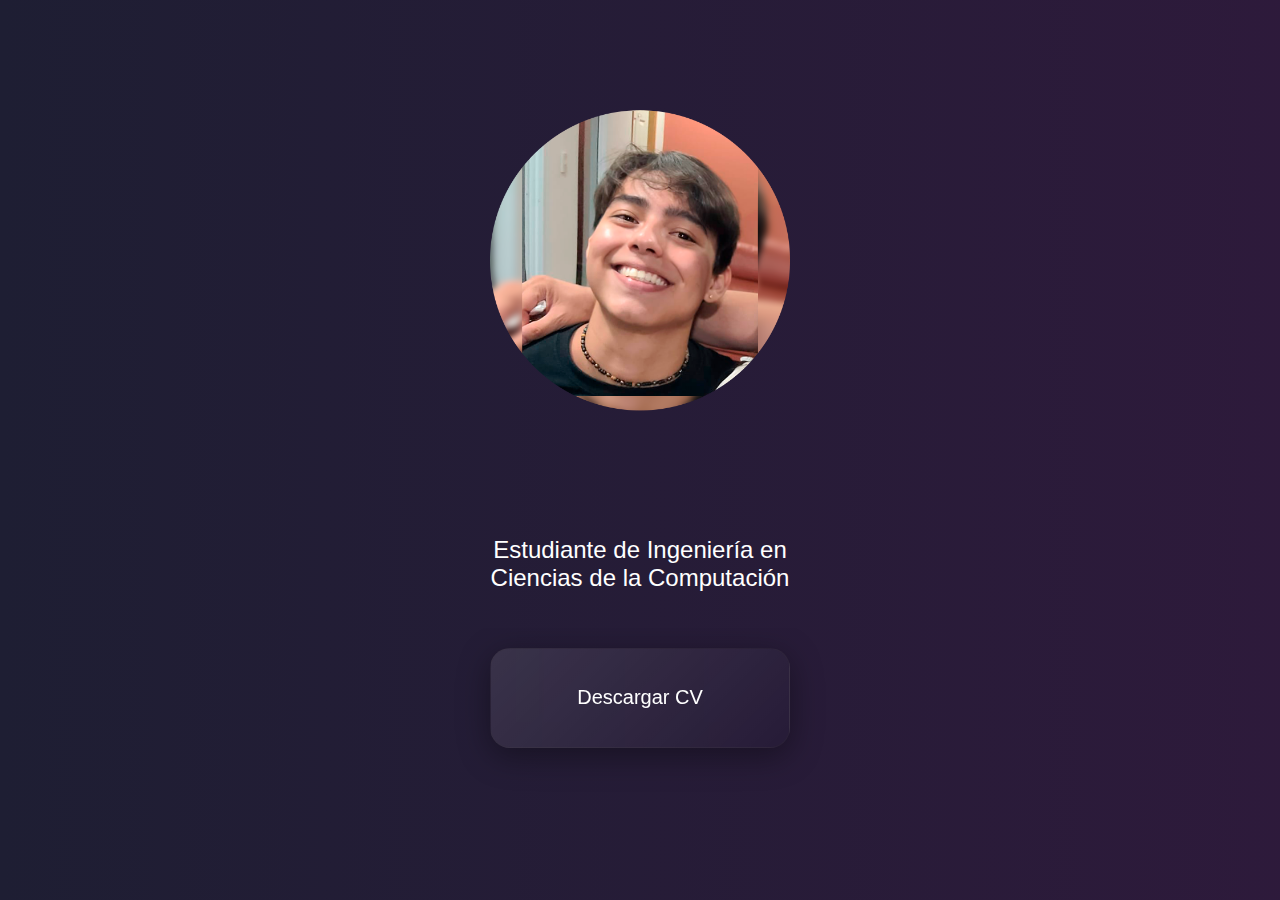
<file: index.html>
<!DOCTYPE html>
<html lang="en">
<head>
    <meta charset="UTF-8">
    <meta name="viewport" content="width=device-width, initial-scale=1.0">
    <link rel="stylesheet" href="portafolioestilo.css">
    <title>Portafolio</title>
    <script src="portafolio.js" defer></script>
</head>

<body>

    <div class="container">
        <div class="slides slide1" class="hidden">
            <img src="foto circulo.png" alt="">
            <p>Yeshua Rodríguez</p>
            <br>
            <br>
            <h2>Estudiante de Ingeniería en Ciencias de la Computación</h2>
            <br>
            <br>

            <a href="YESHUA RODRIGUEZ CV.pdf" download="CV Yeshua">

                <button class="container glass">
                    <span>Descargar CV</span>
                </button>

            </a>
            
        </div>
        
        <div class="slides slide2" class="hidden">

            <div class="logo">  
                <img src="unicah.png" alt="">
            </div>

            <hr>

            <div class="formacion">

                <h1>Formación Profesional</h1>
                <br>
                <h2>• Bachiller en Ciencias y Letras</h2>
                <br>
                <h3>Instituto San José del Carmen</h3>
                <br>
                <h2>• Estudiante de Ingeniería en Ciencas de la Computación - UNICAH</h2>
                <br>
                <h3>Universidad Católica de Honduras</h3>
                <br>

            </div>

        </div>

        <div class="slides slide3" class="hidden">
            <div class="academico">
              <img src="academic.png" alt="">  
            </div>

            <hr>
            
            <div class="certificados">

               <h1>Certificados</h1>

                <br>

            <h2>• Curso de Unity y C# fundamental: Desarrollo de videojuegos 2D</h2>
            <br>
            <br>
            <h2>• Curso de Desarrollo Web Completo con HTML5, CSS3, JS AJAX PHP y MySQL</h2>
            <br>
            <br>
            <h2>• Introduction to Cybersecurity</h2>
            <br>
            <br>
            <h2>• Curso Dale Carnegie Juvenil</h2> 

            </div>
            
        </div>

        <div class="slides slide4">
            
            <h2>Proyectos</h2>
    
            <div class="card-container">

                <a href="proyecto obe/index.html" class="Uno">

                <div class="card">

                    <img src="unoell.jfif" alt="Unocell">
                    <h3>Página UNOCELL</h3>
                    <p>Página web para empresa de celulares</p>

                </div>

                </a>

                <div class="card">

                    <img src="hasb.PNG.png" alt="HasbunShop">
                    <h3>Hasbun Shop</h3>
                    <p>Aplicación de ventas para tienda online</p>

                </div>

                <div class="card">

                    <img src="port.PNG" alt="Portafolio">
                    <h3>Portafolio</h3>
                    <p>Esta misma página de presentación</p>

                </div>

            </div>

        </div>

        <div class="slides slide5">
            
            <h2>Contacto</h2>
            <br>
            <h3>Número y Correo:</h3>
            <br>
            <p>yeshuaj.rodriguezf@gmail.com</p>
            <br>
            <p>+504 3143-4855</p>
            <br>
            <br>
            <h3>Redes Sociales:</h3>
            <br>
            <a href="https://www.instagram.com/yeshuarodriguez12/" class="IG">Instagram</a>
            <br>
            <a href="https://www.linkedin.com/in/yeshua-jos%C3%A9-rodr%C3%ADguez-figueroa-b32232348/" class="LI">LinkedIn</a>
    
            </div>

        </div>

    </div>

</body>
</html>
</file>
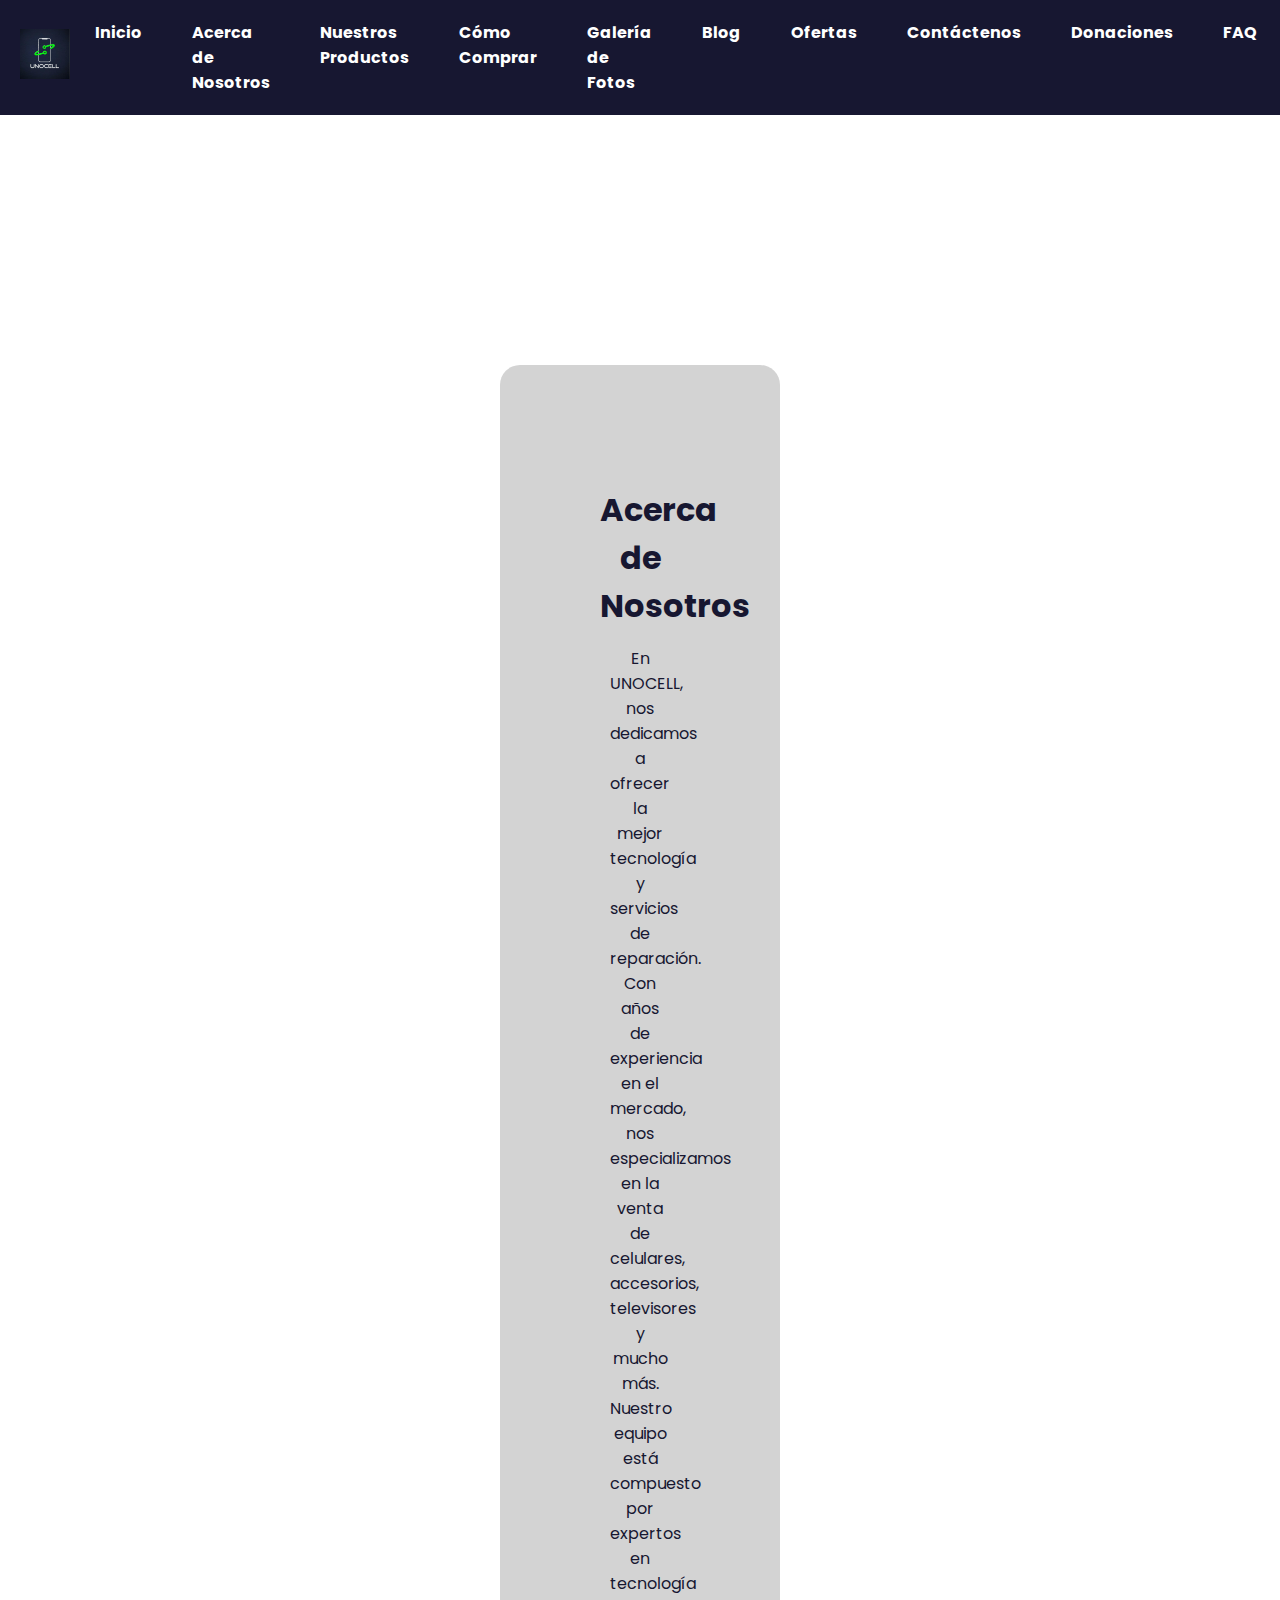
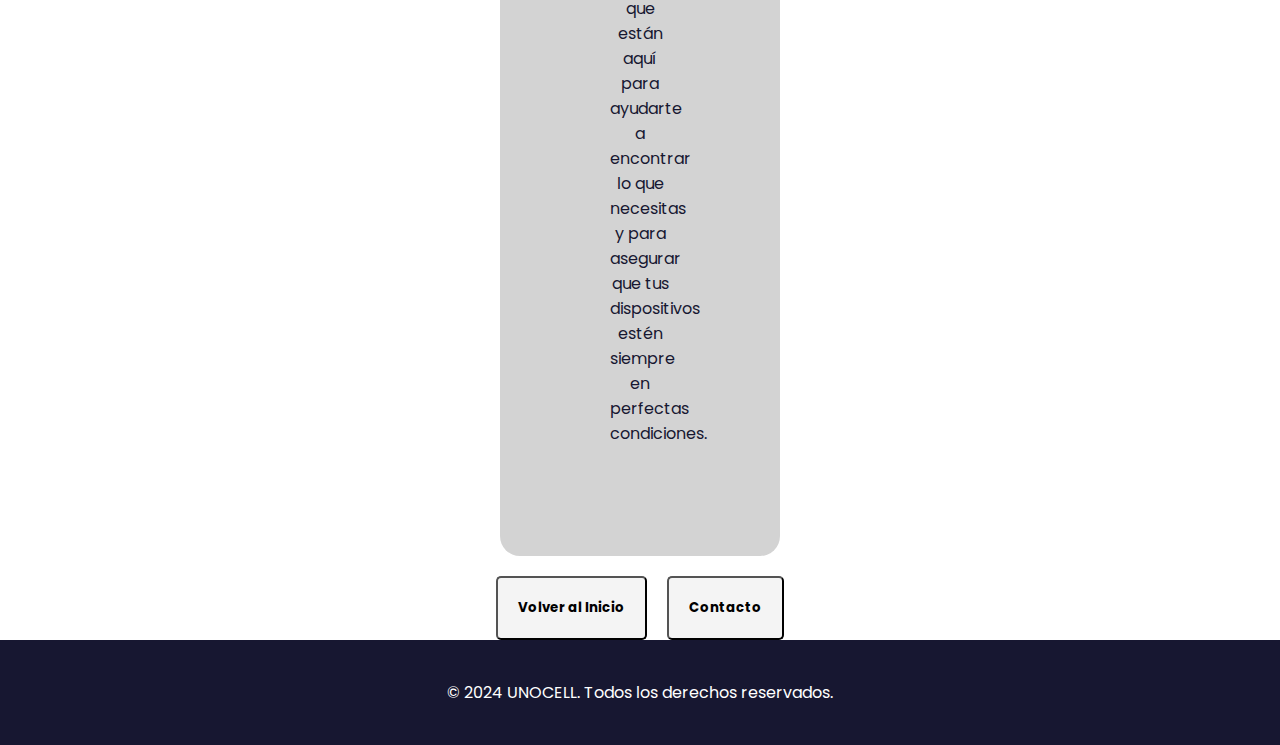
<file: proyecto obe/about.html>
<!DOCTYPE html>
<html lang="es">
<head>
    <meta charset="UTF-8">
    <meta name="viewport" content="width=device-width, initial-scale=1.0">
    <meta name="description" content="Acerca de Nosotros - UNOCELL">
    <title>Acerca de Nosotros</title>
    <link rel="stylesheet" href="about.css">
    <link rel="preconnect" href="https://fonts.googleapis.com">
<link rel="preconnect" href="https://fonts.gstatic.com" crossorigin>
<link href="https://fonts.googleapis.com/css2?family=Poppins:ital,wght@0,100;0,200;0,300;0,400;0,500;0,600;0,700;0,800;0,900;1,100;1,200;1,300;1,400;1,500;1,600;1,700;1,800;1,900&display=swap" rel="stylesheet">
</head>
<body>
    <header>
        <div class="logo">
            <img src="images/logo.jpeg" alt="Logo de UNOCELL">
        </div>
        <nav>
            <ul>
                <li><a href="index.html">Inicio</a></li>
                <li><a href="about.html">Acerca de Nosotros</a></li>
                <li><a href="programs.html">Nuestros Productos</a></li>
                <li><a href="help.html">Cómo Comprar</a></li>
                <li><a href="gallery.html">Galería de Fotos</a></li>
                <li><a href="blog.html">Blog</a></li>
                <li><a href="events.html">Ofertas</a></li>
                <li><a href="contact.html">Contáctenos</a></li>
                <li><a href="donations.html">Donaciones</a></li>
                <li><a href="faq.html">FAQ</a></li>
            </ul>
        </nav>
    </header>
    <main>
        <section class="cont">
            <h1>Acerca de Nosotros</h1>
            <p>En UNOCELL, nos dedicamos a ofrecer la mejor tecnología y servicios de reparación. <br> Con años de experiencia en el mercado, nos especializamos en la venta de celulares, accesorios, televisores y mucho más. <br> Nuestro equipo está compuesto por expertos en tecnología que están aquí para ayudarte a encontrar <br> lo que necesitas y para asegurar que tus dispositivos estén siempre en perfectas condiciones.</p>
        </section>
        
        <section>
            <div class="highlights">
                <a href="index.html">
                <button class="highlight">
                    Volver al Inicio
                </button>
                </a>
                <a href="contact.html">
                <button class="highlight">
                    Contacto
                </button>
                </a>
            </div>
        </section>

    </main>
    <footer>
        <p>&copy; 2024 UNOCELL. Todos los derechos reservados.</p>
    </footer>
</body>
</html>
</file>
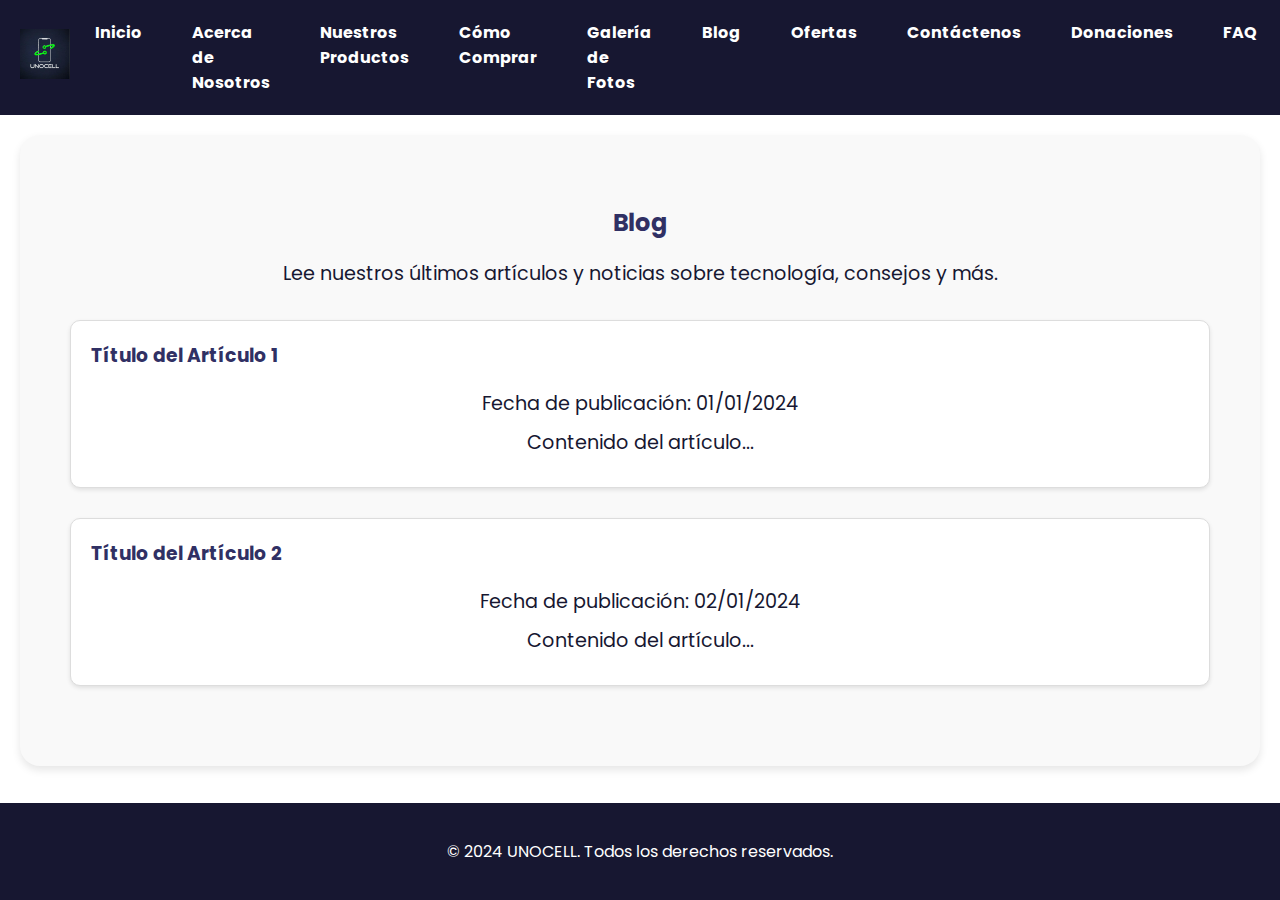
<file: proyecto obe/blog.html>
<!DOCTYPE html>
<html lang="es">
<head>
    <meta charset="UTF-8">
    <meta name="viewport" content="width=device-width, initial-scale=1.0">
    <meta name="description" content="Blog - UNOCELL">
    <title>Blog</title>
    <link rel="stylesheet" href="blog.css">
    <link rel="preconnect" href="https://fonts.googleapis.com">
    <link rel="preconnect" href="https://fonts.gstatic.com" crossorigin>
    <link href="https://fonts.googleapis.com/css2?family=Poppins:ital,wght@0,100;0,200;0,300;0,400;0,500;0,600;0,700;0,800;0,900;1,100;1,200;1,300;1,400;1,500;1,600;1,700;1,800;1,900&display=swap" rel="stylesheet">
</head>
<body>
    <header>
        <div class="logo">
            <img src="images/logo.jpeg" alt="Logo de UNOCELL">
        </div>
        <nav>
            <ul>
                <li><a href="index.html">Inicio</a></li>
                <li><a href="about.html">Acerca de Nosotros</a></li>
                <li><a href="programs.html">Nuestros Productos</a></li>
                <li><a href="help.html">Cómo Comprar</a></li>
                <li><a href="gallery.html">Galería de Fotos</a></li>
                <li><a href="blog.html">Blog</a></li>
                <li><a href="events.html">Ofertas</a></li>
                <li><a href="contact.html">Contáctenos</a></li>
                <li><a href="donations.html">Donaciones</a></li>
                <li><a href="faq.html">FAQ</a></li>
            </ul>
        </nav>
    </header>
    <main>
        <section>
            <h2>Blog</h2>
            <p>Lee nuestros últimos artículos y noticias sobre tecnología, consejos y más.</p>
            <article class="blog-post">
                <h3>Título del Artículo 1</h3>
                <p>Fecha de publicación: 01/01/2024</p>
                <p>Contenido del artículo...</p>
            </article>
            <article class="blog-post">
                <h3>Título del Artículo 2</h3>
                <p>Fecha de publicación: 02/01/2024</p>
                <p>Contenido del artículo...</p>
            </article>
        </section>
    </main>
    <footer>
        <p>&copy; 2024 UNOCELL. Todos los derechos reservados.</p>
    </footer>
</body>
</html>
</file>
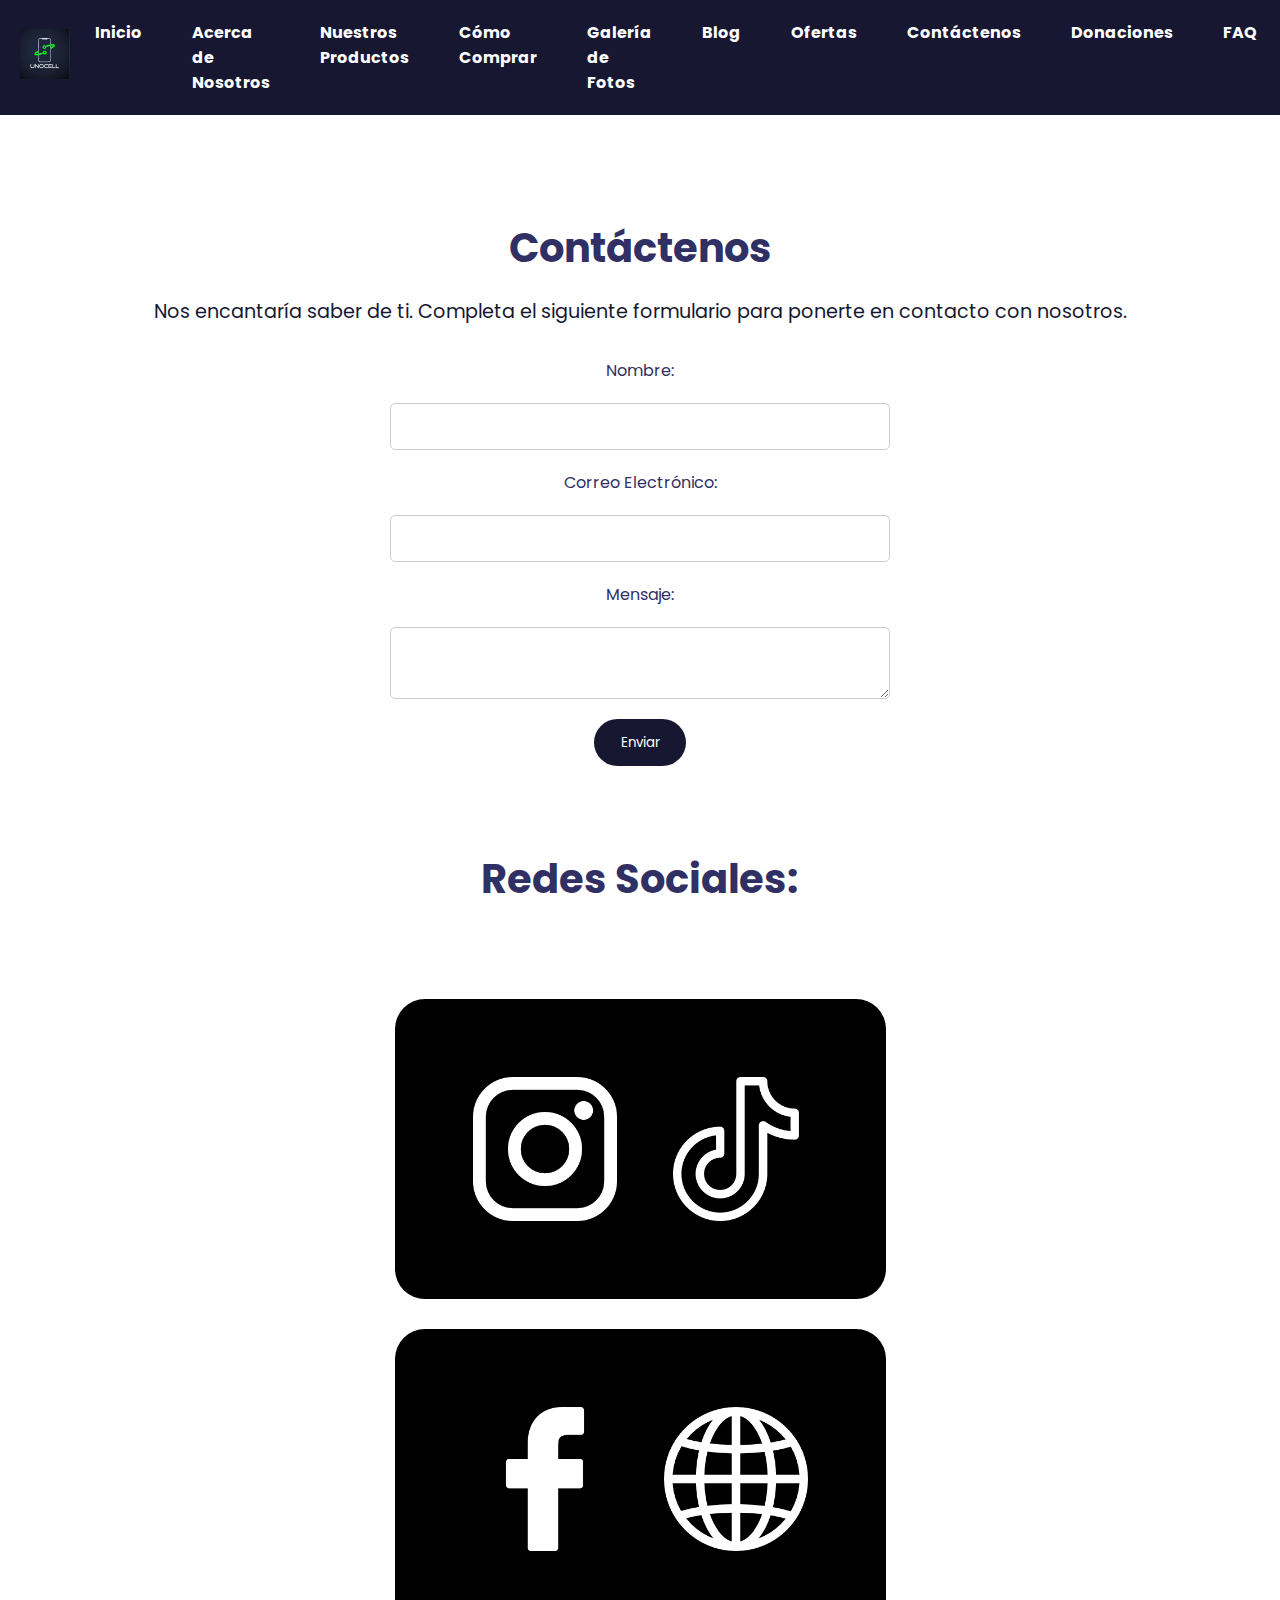
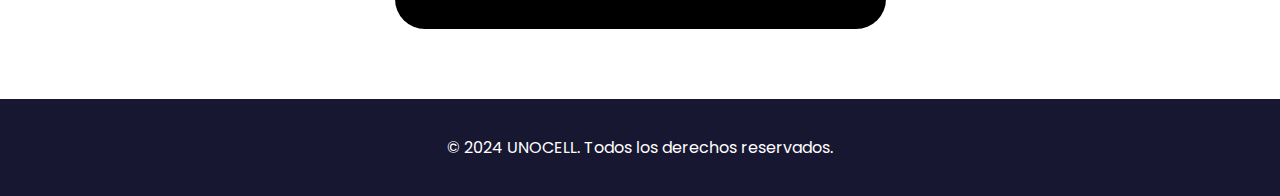
<file: proyecto obe/contact.html>
<!DOCTYPE html>
<html lang="es">
<head>
    <meta charset="UTF-8">
    <meta name="viewport" content="width=device-width, initial-scale=1.0">
    <meta name="description" content="Contáctenos - UNOCELL">
    <title>Contáctenos</title>
    <link rel="stylesheet" href="contact.css">
    <link rel="preconnect" href="https://fonts.googleapis.com">
    <link rel="preconnect" href="https://fonts.gstatic.com" crossorigin>
    <link href="https://fonts.googleapis.com/css2?family=Poppins:ital,wght@0,100;0,200;0,300;0,400;0,500;0,600;0,700;0,800;0,900;1,100;1,200;1,300;1,400;1,500;1,600;1,700;1,800;1,900&display=swap" rel="stylesheet">
</head>
<body>
    <header>
        <div class="logo">
            <img src="images/logo.jpeg" alt="Logo de UNOCELL">
        </div>
        <nav>
            <ul>
                <li><a href="index.html">Inicio</a></li>
                <li><a href="about.html">Acerca de Nosotros</a></li>
                <li><a href="programs.html">Nuestros Productos</a></li>
                <li><a href="help.html">Cómo Comprar</a></li>
                <li><a href="gallery.html">Galería de Fotos</a></li>
                <li><a href="blog.html">Blog</a></li>
                <li><a href="events.html">Ofertas</a></li>
                <li><a href="contact.html">Contáctenos</a></li>
                <li><a href="donations.html">Donaciones</a></li>
                <li><a href="faq.html">FAQ</a></li>
            </ul>
        </nav>
    </header>
    <main>
        <section>
            <h2>Contáctenos</h2>
            <p>Nos encantaría saber de ti. Completa el siguiente formulario para ponerte en contacto con nosotros.</p>
            <form action="submit_form.php" method="POST">
                <label for="name">Nombre:</label>
                <input type="text" id="name" name="name" required>
                <label for="email">Correo Electrónico:</label>
                <input type="email" id="email" name="email" required>
                <label for="message">Mensaje:</label>
                <textarea id="message" name="message" required></textarea>
                <button type="submit">Enviar</button>
            </form>
        </section>
        <h2>Redes Sociales:</h2>
        <section class="buttons-section">
            <a href="https://www.instagram.com/unocellreparaciones/"><button class="btn1"><img src="images\87390.png" alt="Botón 1"></button></a>
            <a href="https://www.tiktok.com/@unocell.oficial"><button class="btn2"><img src="images/1946552.png" alt="Botón 2"></button></a>
            <a href="https://www.facebook.com/p/Unocell-Hn-100063587169622/"><button class="btn3"><img src="images/59439.png" alt="Botón 3"></button>
            <a href="index.html"><button class="btn4"><img src="images/1006771.png" alt="Botón 4"></button></a>
        </section>
    </main>
    <footer>
        <p>&copy; 2024 UNOCELL. Todos los derechos reservados.</p>
    </footer>
</body>
</html>
</file>
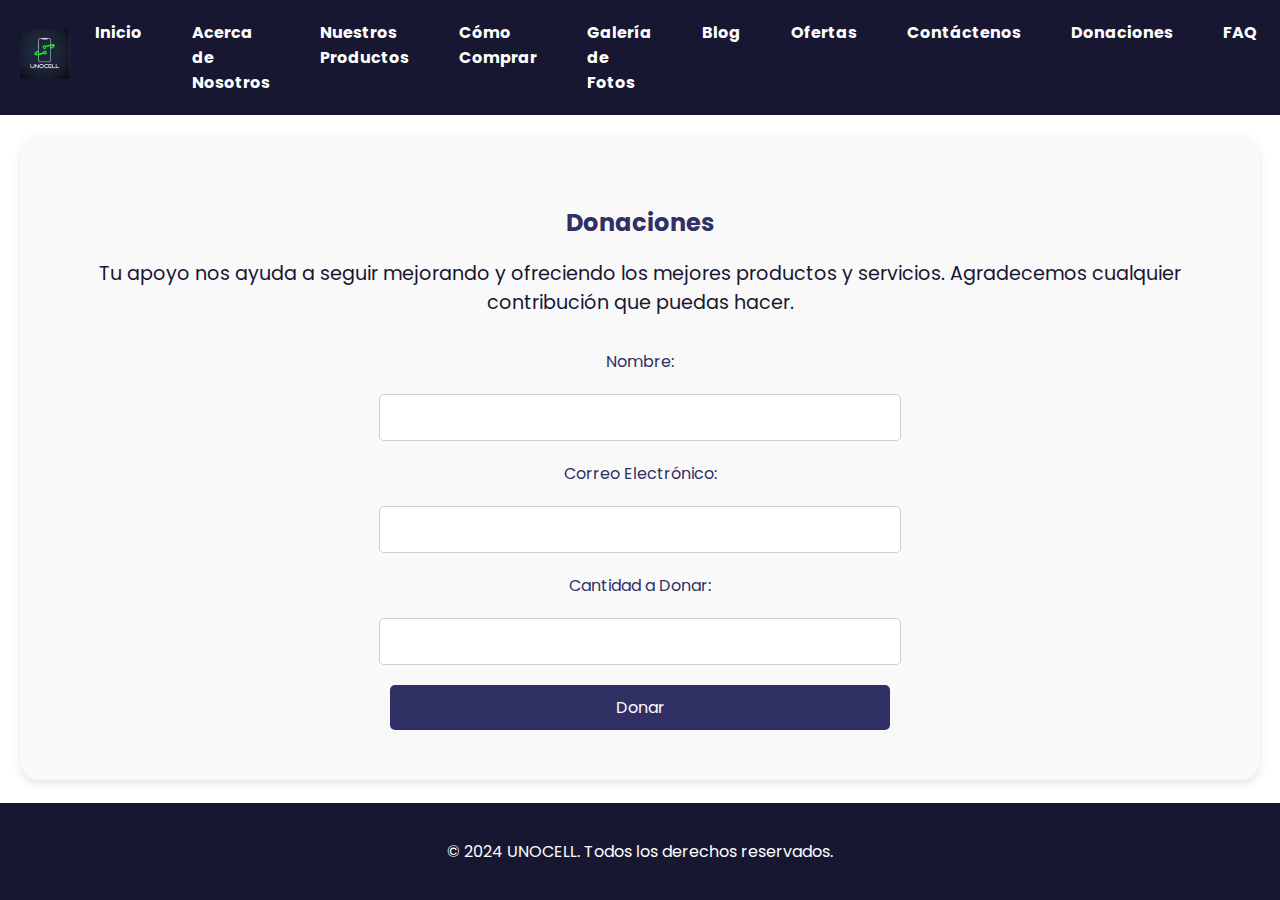
<file: proyecto obe/donations.html>
<!DOCTYPE html>
<html lang="es">
<head>
    <meta charset="UTF-8">
    <meta name="viewport" content="width=device-width, initial-scale=1.0">
    <meta name="description" content="Donaciones - UNOCELL">
    <title>Donaciones</title>
    <link rel="stylesheet" href="donations.css">
    <link rel="preconnect" href="https://fonts.googleapis.com">
    <link rel="preconnect" href="https://fonts.gstatic.com" crossorigin>
    <link href="https://fonts.googleapis.com/css2?family=Poppins:ital,wght@0,100;0,200;0,300;0,400;0,500;0,600;0,700;0,800;0,900;1,100;1,200;1,300;1,400;1,500;1,600;1,700;1,800;1,900&display=swap" rel="stylesheet">
</head>
<body>
    <header>
        <div class="logo">
            <img src="images/logo.jpeg" alt="Logo de UNOCELL">
        </div>
        <nav>
            <ul>
                <li><a href="index.html">Inicio</a></li>
                <li><a href="about.html">Acerca de Nosotros</a></li>
                <li><a href="programs.html">Nuestros Productos</a></li>
                <li><a href="help.html">Cómo Comprar</a></li>
                <li><a href="gallery.html">Galería de Fotos</a></li>
                <li><a href="blog.html">Blog</a></li>
                <li><a href="events.html">Ofertas</a></li>
                <li><a href="contact.html">Contáctenos</a></li>
                <li><a href="donations.html">Donaciones</a></li>
                <li><a href="faq.html">FAQ</a></li>
            </ul>
        </nav>
    </header>
    <main>
        <section>
            <h2>Donaciones</h2>
            <p>Tu apoyo nos ayuda a seguir mejorando y ofreciendo los mejores productos y servicios. Agradecemos cualquier contribución que puedas hacer.</p>
            <form action="submit_donation.php" method="POST">
                <label for="name">Nombre:</label>
                <input type="text" id="name" name="name" required>
                <label for="email">Correo Electrónico:</label>
                <input type="email" id="email" name="email" required>
                <label for="amount">Cantidad a Donar:</label>
                <input type="number" id="amount" name="amount" required>
                <button type="submit">Donar</button>
            </form>
        </section>
    </main>
    <footer>
        <p>&copy; 2024 UNOCELL. Todos los derechos reservados.</p>
    </footer>
</body>
</html>
</file>
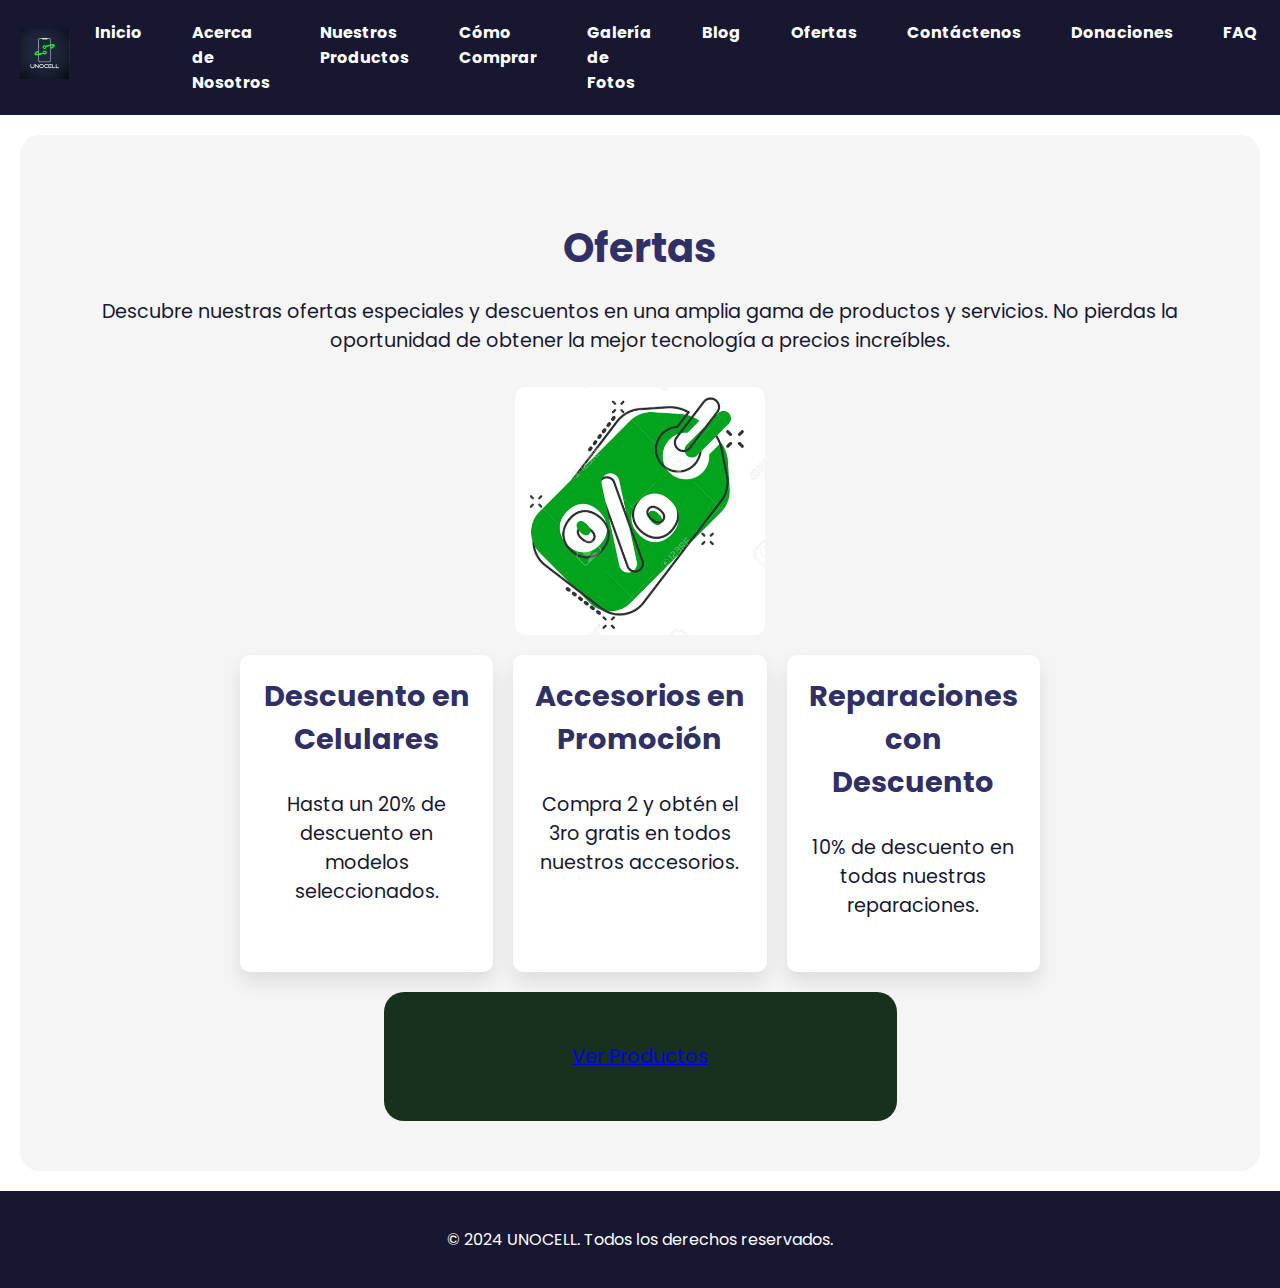
<file: proyecto obe/events.html>
<!DOCTYPE html>
<html lang="es">
<head>
    <meta charset="UTF-8">
    <meta name="viewport" content="width=device-width, initial-scale=1.0">
    <meta name="description" content="Ofertas - UNOCELL">
    <title>Ofertas</title>
    <link rel="stylesheet" href="events.css">
    <link rel="preconnect" href="https://fonts.googleapis.com">
    <link rel="preconnect" href="https://fonts.gstatic.com" crossorigin>
    <link href="https://fonts.googleapis.com/css2?family=Poppins:ital,wght@0,100;0,200;0,300;0,400;0,500;0,600;0,700;0,800;0,900;1,100;1,200;1,300;1,400;1,500;1,600;1,700;1,800;1,900&display=swap" rel="stylesheet">
</head>
<body>
    <header>
        <div class="logo">
            <img src="images/logo.jpeg" alt="Logo de UNOCELL">
        </div>
        <nav>
            <ul>
                <li><a href="index.html">Inicio</a></li>
                <li><a href="about.html">Acerca de Nosotros</a></li>
                <li><a href="programs.html">Nuestros Productos</a></li>
                <li><a href="help.html">Cómo Comprar</a></li>
                <li><a href="gallery.html">Galería de Fotos</a></li>
                <li><a href="blog.html">Blog</a></li>
                <li><a href="events.html">Ofertas</a></li>
                <li><a href="contact.html">Contáctenos</a></li>
                <li><a href="donations.html">Donaciones</a></li>
                <li><a href="faq.html">FAQ</a></li>
            </ul>
        </nav>
    </header>
    <main>
        <section>
            <h2>Ofertas</h2>
            <p>Descubre nuestras ofertas especiales y descuentos en una amplia gama de productos y servicios. No pierdas la oportunidad de obtener la mejor tecnología a precios increíbles.</p>
            <div class="offers">
                <img class="hue-rotate" src="images/Descuentos.png" alt="Descuento">
                <div class="offer-items">
                    <div class="offer-item">
                        <h3>Descuento en Celulares</h3>
                        <p>Hasta un 20% de descuento en modelos seleccionados.</p>
                    </div>
                    <div class="offer-item">
                        <h3>Accesorios en Promoción</h3>
                        <p>Compra 2 y obtén el 3ro gratis en todos nuestros accesorios.</p>
                    </div>
                    <div class="offer-item">
                        <h3>Reparaciones con Descuento</h3>
                        <p>10% de descuento en todas nuestras reparaciones.</p>
                    </div>
                </div>
                <button class="ver"> <a href="index.html">Ver Productos</a></button>
            </div>
        </section>
    </main>
    <footer>
        <p>&copy; 2024 UNOCELL. Todos los derechos reservados.</p>
    </footer>
</body>
</html>
</file>
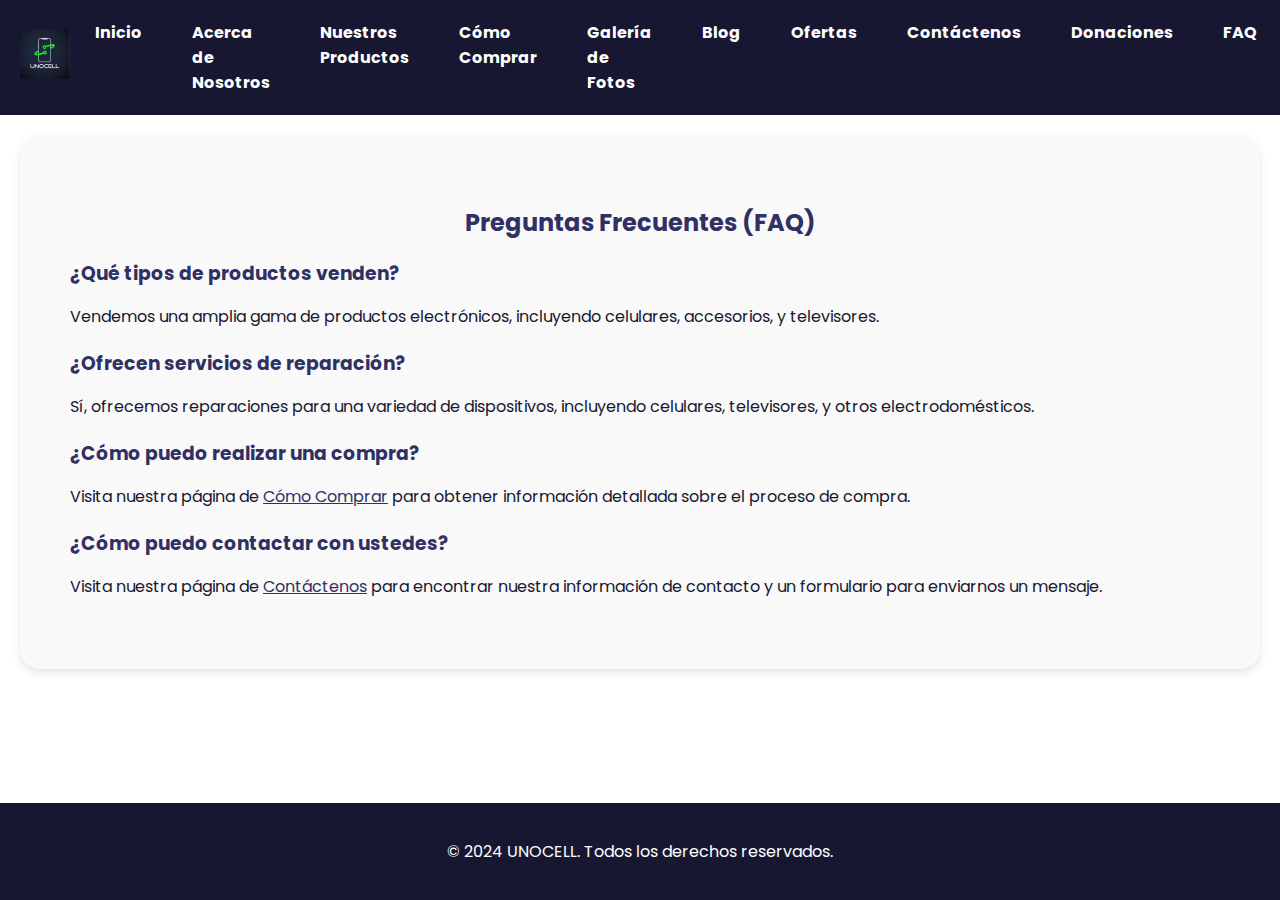
<file: proyecto obe/faq.html>
<!DOCTYPE html>
<html lang="es">
<head>
    <meta charset="UTF-8">
    <meta name="viewport" content="width=device-width, initial-scale=1.0">
    <meta name="description" content="Preguntas Frecuentes - UNOCELL">
    <title>Preguntas Frecuentes</title>
    <link rel="stylesheet" href="faq.css">
    <link rel="preconnect" href="https://fonts.googleapis.com">
    <link rel="preconnect" href="https://fonts.gstatic.com" crossorigin>
    <link href="https://fonts.googleapis.com/css2?family=Poppins:ital,wght@0,100;0,200;0,300;0,400;0,500;0,600;0,700;0,800;0,900;1,100;1,200;1,300;1,400;1,500;1,600;1,700;1,800;1,900&display=swap" rel="stylesheet">
</head>
<body>
    <header>
        <div class="logo">
            <img src="images/logo.jpeg" alt="Logo de UNOCELL">
        </div>
        <nav>
            <ul>
                <li><a href="index.html">Inicio</a></li>
                <li><a href="about.html">Acerca de Nosotros</a></li>
                <li><a href="programs.html">Nuestros Productos</a></li>
                <li><a href="help.html">Cómo Comprar</a></li>
                <li><a href="gallery.html">Galería de Fotos</a></li>
                <li><a href="blog.html">Blog</a></li>
                <li><a href="events.html">Ofertas</a></li>
                <li><a href="contact.html">Contáctenos</a></li>
                <li><a href="donations.html">Donaciones</a></li>
                <li><a href="faq.html">FAQ</a></li>
            </ul>
        </nav>
    </header>
    <main>
        <section>
            <h2>Preguntas Frecuentes (FAQ)</h2>
            <div class="faq-item">
                <h3>¿Qué tipos de productos venden?</h3>
                <p>Vendemos una amplia gama de productos electrónicos, incluyendo celulares, accesorios, y televisores.</p>
            </div>
            <div class="faq-item">
                <h3>¿Ofrecen servicios de reparación?</h3>
                <p>Sí, ofrecemos reparaciones para una variedad de dispositivos, incluyendo celulares, televisores, y otros electrodomésticos.</p>
            </div>
            <div class="faq-item">
                <h3>¿Cómo puedo realizar una compra?</h3>
                <p>Visita nuestra página de <a href="help.html">Cómo Comprar</a> para obtener información detallada sobre el proceso de compra.</p>
            </div>
            <div class="faq-item">
                <h3>¿Cómo puedo contactar con ustedes?</h3>
                <p>Visita nuestra página de <a href="contact.html">Contáctenos</a> para encontrar nuestra información de contacto y un formulario para enviarnos un mensaje.</p>
            </div>
        </section>
    </main>
    <footer>
        <p>&copy; 2024 UNOCELL. Todos los derechos reservados.</p>
    </footer>
</body>
</html>
</file>
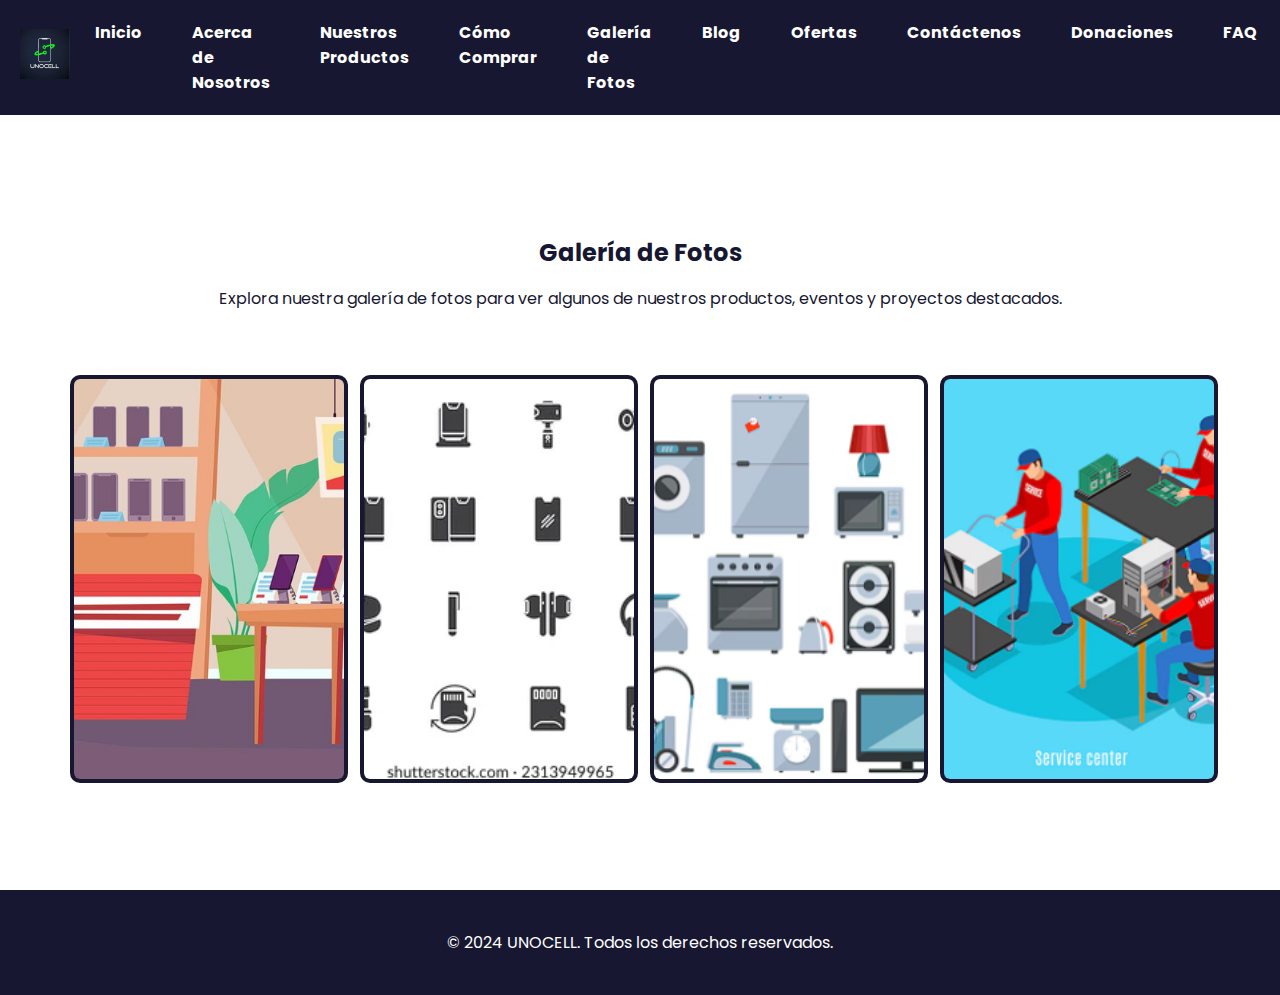
<file: proyecto obe/gallery.html>
<!DOCTYPE html>
<html lang="es">
<head>
    <meta charset="UTF-8">
    <meta name="viewport" content="width=device-width, initial-scale=1.0">
    <meta name="description" content="Galería de Fotos - UNOCELL">
    <title>Galería de Fotos</title>
    <link rel="stylesheet" href="gallery.css">
    <link rel="preconnect" href="https://fonts.googleapis.com">
    <link rel="preconnect" href="https://fonts.gstatic.com" crossorigin>
    <link href="https://fonts.googleapis.com/css2?family=Poppins:ital,wght@0,100;0,200;0,300;0,400;0,500;0,600;0,700;0,800;0,900;1,100;1,200;1,300;1,400;1,500;1,600;1,700;1,800;1,900&display=swap" rel="stylesheet">
</head>
<body>
    <header>
        <div class="logo">
            <img src="images/logo.jpeg" alt="Logo de UNOCELL">
        </div>
        <nav>
            <ul>
                <li><a href="index.html">Inicio</a></li>
                <li><a href="about.html">Acerca de Nosotros</a></li>
                <li><a href="programs.html">Nuestros Productos</a></li>
                <li><a href="help.html">Cómo Comprar</a></li>
                <li><a href="gallery.html">Galería de Fotos</a></li>
                <li><a href="blog.html">Blog</a></li>
                <li><a href="events.html">Ofertas</a></li>
                <li><a href="contact.html">Contáctenos</a></li>
                <li><a href="donations.html">Donaciones</a></li>
                <li><a href="faq.html">FAQ</a></li>
            </ul>
        </nav>
    </header>
    <main>
        <section>
            <h2>Galería de Fotos</h2>
            <p>Explora nuestra galería de fotos para ver algunos de nuestros productos, eventos y proyectos destacados.</p>
            <div class="gallery">
                <a href="#img1"><img src="images/Tienda.png" alt="Foto 1"></a>
                <a href="#img2"><img src="images/Accesorios 2.png" alt="Foto 2"></a>
                <a href="#img3"><img src="images/Electrodomesticos.png" alt="Foto 3"></a>
                <a href="#img4"><img src="images/Tecnico.png" alt="Foto 4"></a>
            </div>
        </section>
    </main>
    <footer class="footer">
        <p>&copy; 2024 UNOCELL. Todos los derechos reservados.</p>
    </footer>

    <!-- Vista completa -->
    <div class="lightbox" id="img1">
        <img src="images/Tienda.png" alt="Foto 1">
        <a href="#" class="close"></a>
    </div>
    <div class="lightbox" id="img2">
        <img src="images/Accesorios 2.png" alt="Foto 2">
        <a href="#" class="close"></a>
    </div>
    <div class="lightbox" id="img3">
        <img src="images/Electrodomesticos.png" alt="Foto 3">
        <a href="#" class="close"></a>
    </div>
    <div class="lightbox" id="img4">
        <img src="images/Tecnico.png" alt="Foto 4">
        <a href="#" class="close"></a>
    </div>
    
    <script>
        document.querySelectorAll('.lightbox').forEach(lightbox => {
            lightbox.addEventListener('click', function(e) {
                if (e.target === this || e.target.classList.contains('close')) {
                    window.location.hash = '';
                }
            });
        });
    </script>
    
</body>
</html>
</file>
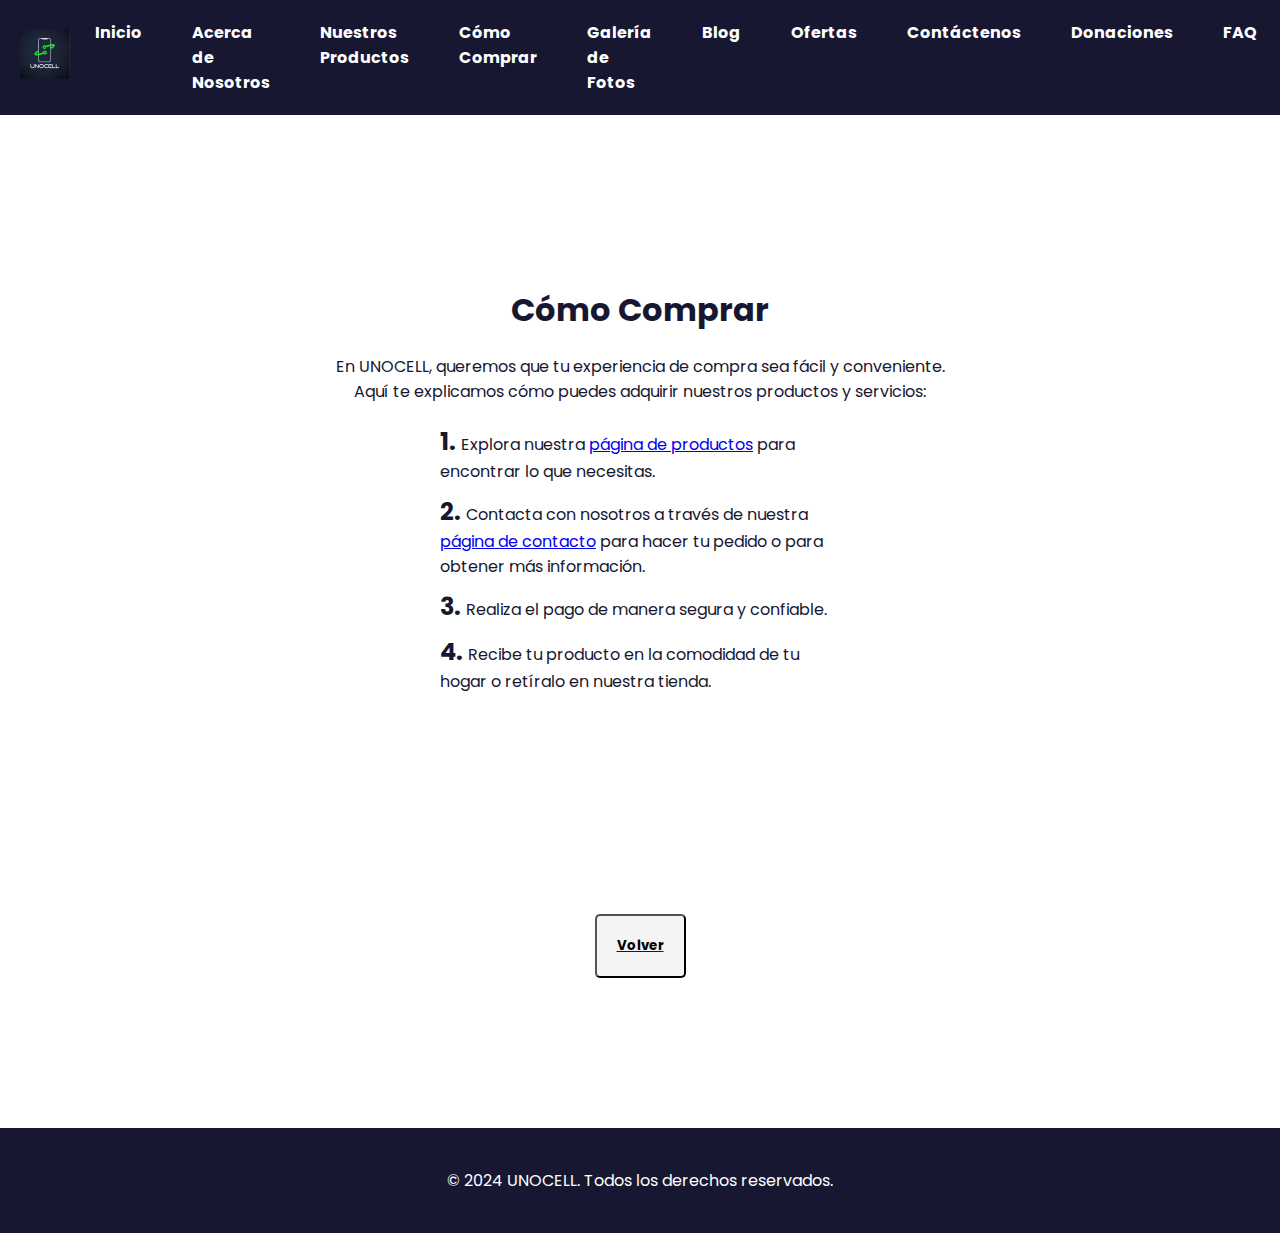
<file: proyecto obe/help.html>
<!DOCTYPE html>
<html lang="es">
<head>
    <meta charset="UTF-8">
    <meta name="viewport" content="width=device-width, initial-scale=1.0">
    <meta name="description" content="Cómo Comprar - UNOCELL">
    <title>Cómo Comprar</title>
    <link rel="stylesheet" href="help.css">
    <link rel="preconnect" href="https://fonts.googleapis.com">
    <link rel="preconnect" href="https://fonts.gstatic.com" crossorigin>
    <link href="https://fonts.googleapis.com/css2?family=Poppins:ital,wght@0,100;0,200;0,300;0,400;0,500;0,600;0,700;0,800;0,900;1,100;1,200;1,300;1,400;1,500;1,600;1,700;1,800;1,900&display=swap" rel="stylesheet">
</head>
<body>
    <header>
        <div class="logo">
            <img src="images/logo.jpeg" alt="Logo de UNOCELL">
        </div>
        <nav>
            <ul>
                <li><a href="index.html">Inicio</a></li>
                <li><a href="about.html">Acerca de Nosotros</a></li>
                <li><a href="programs.html">Nuestros Productos</a></li>
                <li><a href="help.html">Cómo Comprar</a></li>
                <li><a href="gallery.html">Galería de Fotos</a></li>
                <li><a href="blog.html">Blog</a></li>
                <li><a href="events.html">Ofertas</a></li>
                <li><a href="contact.html">Contáctenos</a></li>
                <li><a href="donations.html">Donaciones</a></li>
                <li><a href="faq.html">FAQ</a></li>
            </ul>
        </nav>
    </header>
    <main>
        <section>
            <h1>Cómo Comprar</h1>
            <p>En UNOCELL, queremos que tu experiencia de compra sea fácil y conveniente. <br> Aquí te explicamos cómo puedes adquirir nuestros productos y servicios:</p>
            <ol>
                <li>Explora nuestra <a href="programs.html">página de productos</a> para encontrar lo que necesitas.</li>
                <li>Contacta con nosotros a través de nuestra <a href="contact.html">página de contacto</a> para hacer tu pedido o para obtener más información.</li>
                <li>Realiza el pago de manera segura y confiable.</li>
                <li>Recibe tu producto en la comodidad de tu hogar o retíralo en nuestra tienda.</li>
            </ol>
        </section>
        <a href="index.html">
        <section class="AAA">
            <button>Volver</button>
        </section>
        </a>
    </main>
    <footer>
        <p>&copy; 2024 UNOCELL. Todos los derechos reservados.</p>
    </footer>
</body>
</html>
</file>
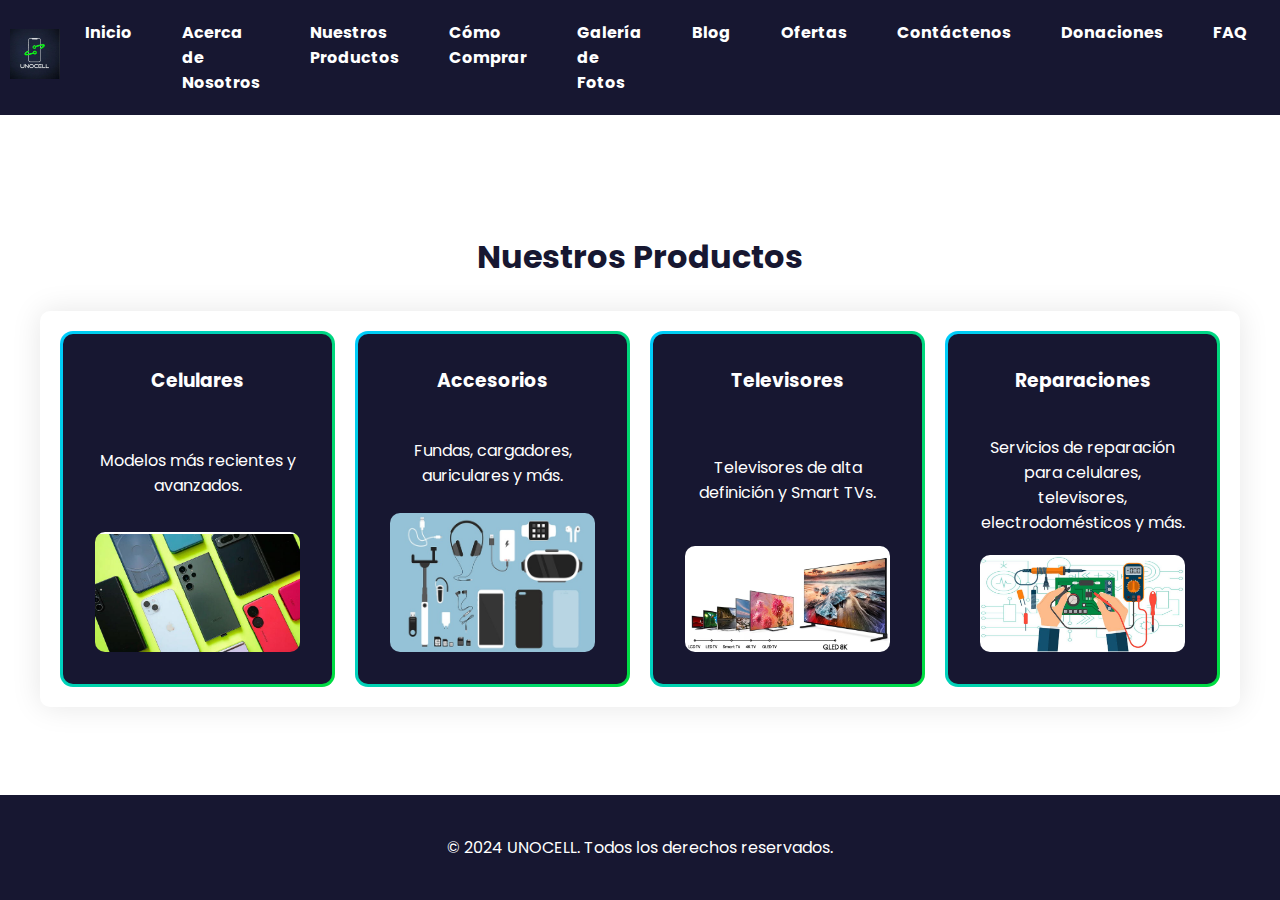
<file: proyecto obe/programs.html>
<!DOCTYPE html>
<html lang="es">
<head>
    <meta charset="UTF-8">
    <meta name="viewport" content="width=device-width, initial-scale=1.0">
    <meta name="description" content="Nuestros Productos - UNOCELL">
    <title>Nuestros Productos</title>
    <link rel="stylesheet" href="programs.css">
    <link rel="preconnect" href="https://fonts.googleapis.com">
    <link rel="preconnect" href="https://fonts.gstatic.com" crossorigin>
    <link href="https://fonts.googleapis.com/css2?family=Poppins:ital,wght@0,100;0,200;0,300;0,400;0,500;0,600;0,700;0,800;0,900;1,100;1,200;1,300;1,400;1,500;1,600;1,700;1,800;1,900&display=swap" rel="stylesheet">
</head>
<body>
    <header>
        <div class="logo">
            <img src="images/logo.jpeg" alt="Logo de UNOCELL">
        </div>
        <nav>
            <ul>
                <li><a href="index.html">Inicio</a></li>
                <li><a href="about.html">Acerca de Nosotros</a></li>
                <li><a href="programs.html">Nuestros Productos</a></li>
                <li><a href="help.html">Cómo Comprar</a></li>
                <li><a href="gallery.html">Galería de Fotos</a></li>
                <li><a href="blog.html">Blog</a></li>
                <li><a href="events.html">Ofertas</a></li>
                <li><a href="contact.html">Contáctenos</a></li>
                <li><a href="donations.html">Donaciones</a></li>
                <li><a href="faq.html">FAQ</a></li>
            </ul>
        </nav>
    </header>
    <main>
        <section>
            <h2>Nuestros Productos</h2>
            <div class="product-grid">
                <div class="module-border-wrap">
                    <div class="product-item module">
                        <h3>Celulares</h3>
                        <p>Modelos más recientes y avanzados.</p>
                        <img src="images/Telefonos GamaAlta.png" alt="Telefonos">
                    </div>
                </div>
                
                <div class="module-border-wrap">
                    <div class="product-item module">
                        <h3>Accesorios</h3>
                        <p>Fundas, cargadores, auriculares y más.</p>
                        <img src="images/Accesorios.png" alt="Accesorios">
                    </div>
                </div>
                
                <div class="module-border-wrap">
                    <div class="product-item module">
                        <h3>Televisores</h3>
                        <p>Televisores de alta definición y Smart TVs.</p>
                        <img src="images/Televisores.png" alt="Televisores">
                    </div>
                </div>
                
                <div class="module-border-wrap">
                    <div class="product-item module">
                        <h3>Reparaciones</h3>
                        <p>Servicios de reparación para celulares, televisores, electrodomésticos y más.</p>
                        <img src="images/Reparaciones.png" alt="Reparaciones">
                    </div>
                </div>
            </div>
        </section>
        
    </main>
    <footer>
        <p>&copy; 2024 UNOCELL. Todos los derechos reservados.</p>
    </footer>
</body>
</html>
</file>
<file: portafolioestilo.css>
* {
    margin: 0;
    padding: 0;
    box-sizing: border-box;
    font-family: 'Poppins', sans-serif;
    overflow: hidden;
}

body {
    margin: 0;
    overflow: hidden;
}



.container {
    height: 100vh;
    width: 100vw;
    overflow-y: scroll;
    scroll-snap-type: y mandatory;
    scroll-behavior: smooth;
}

.slides {
    height: 100vh;
    width: 100vw;
    display: flex;
    flex-direction: column;
    align-items: center;
    justify-content: center;
    text-align: center;
    color: white;
    scroll-snap-align: start;
}

.slide1 {
    height: 100vh;
    width: 100vw;
    background: linear-gradient(90deg, rgb(30, 30, 51), rgb(53, 24, 63), rgb(38, 34, 92));
    background-size: 300% 300%;
    animation: color 12s ease-in-out infinite;
}


.slide2 {

    height: 100vh;
    width: 100vw;
    background: linear-gradient(110deg, rgb(0, 204, 255), rgb(0, 68, 255), rgb(212, 0, 255));
    background-size: 300% 300%;
    animation: color 12s ease-in-out infinite;
    text-align: left;
    flex-direction: row;

    
}

.slide3 {

    height: 100vh;
    width: 100vw;
    background: linear-gradient(110deg, rgb(0, 204, 255), rgb(0, 51, 190), rgb(126, 0, 245));
    background-size: 300% 300%;
    animation: color 12s ease-in-out infinite;
    text-align: left;
    flex-direction: row;

    
}

.slide4{

    height: 100vh;
    width: 100vw;
    background: linear-gradient(110deg, rgb(255, 0, 119), rgb(98, 0, 190), rgb(245, 118, 0));
    background-size: 300% 300%;
    animation: color 12s ease-in-out infinite;
    text-align: left;
    flex-direction:column;
        
}

.slide5{

    height: 100vh;
    width: 100vw;
    background: linear-gradient(110deg, rgb(70, 42, 65), rgb(42, 45, 63), rgb(35, 88, 81));
    background-size: 300% 300%;
    animation: color 12s ease-in-out infinite;
    text-align: left;
    flex-direction:column;
        
}

.slide3 .academico{

    padding: 40px;

}

.slide3 .certificados{

    padding: 40px;

}



.slide2 .logo{

    padding: 40px;

}

hr {
    
    height: 200px;
    margin: 0;
    color: white;
  }

.slide2 .formacion{

    padding: 60px;

}

.slide3 {
    height: 100vh;
    width: 100vw;
    background: linear-gradient(90deg, rgba(225, 0, 255, 1), rgba(102, 0, 218, 1), rgb(167, 0, 218));
    background-size: 300% 300%;
    animation: color 12s ease-in-out infinite;
}

.slides img {
    width: 250px;
    margin-bottom: 20px;
    animation: fadeInUp 1.5s ease-out;
    animation-delay: 0.3s;
    animation-fill-mode: both;
    width: 300px;
    display: block;
    margin: 0 auto;
}

.slides h1 {
    font-size: 3rem;
    margin-bottom: 10px;
    animation: fadeInUp 1.5s ease-out; 
    animation-delay: 0.3s;
    animation-fill-mode: both;
    width: 300px; 
    display: block;
    margin: 0 auto; 
}

.slide1 p{
    
    font-weight: bolder;
    font-size:350%;
    width: 100%;
    white-space: nowrap;
    overflow: hidden;
    visibility: hidden;
    border-right: .15em solid rgb(255, 255, 255);
    animation: typing 4s steps(40) 2s forwards, revealText 0s 2s forwards;

}

.slides h2 {
    font-size: 1.5rem;
    font-weight: 300;
    animation: fadeInUp 1.5s ease-out;
    animation-delay: 0.3s;
    animation-fill-mode: both; 
    width: 300px; 
    display: block;
    margin: 0 auto;
}

.slides h3 {
    font-size: 1.2rem;
    font-weight: bolder;
    animation: fadeInUp 1.5s ease-out;
    animation-delay: 0.3s;
    animation-fill-mode: both; 
    display: block;
    margin: 0 auto; 
    color: rgba(255, 255, 255, 0.575);
}

.slide2 img{

    filter: brightness(1000%);

}

.slide3 img{

    filter: brightness(1000%);

}

.glass {
    background: linear-gradient(135deg, rgba(255, 255, 255, 0.1), rgba(255, 255, 255, 0));
    backdrop-filter: blur(10px);
    -webkit-backdrop-filter: blur(10px);
    border-radius: 20px;
    border: 1px solid rgba(59, 53, 53, 0.18);
    box-shadow: 0 8px 32px 0 rgba(0, 0, 0, 0.37);
    width: 300px;
    height: 100px;
    overflow: hidden;
    animation: fadeInUp 1.5s ease-out;
    animation-delay: 0.3s;
    animation-fill-mode: both;
    transition: 0.5s ease; 
}

.glass:hover {
    background: linear-gradient(135deg, rgba(255, 255, 255, 0.178), rgba(255, 255, 255, 0));
    border: 1px solid rgba(255, 255, 255, 0.37);
    box-shadow: 0px 0px 10px 10px rgba(255, 255, 255, 0.034); 

}


.glass span{

    font-size: 20px;
    color: white;

}



.lados{

    flex-direction: row;

}

.slide1 a{

    height: 200px;
    width: 500px;
    align-items: center;
    padding: 20px;


}

.certificados h1{

    font-weight:bolder ;
    font-style: oblique;

}

.certificados h2{

    font-style: italic

}

.slide4 h2 {
    font-size: 3rem;
    margin-bottom: 20px;
    color: white;
    text-align: center;
}


.card-container {
    display: flex;
    flex-wrap: wrap; 
    gap: 20px;
    justify-content: center;
    padding: 40px;
}

/* Estilos para las cards */
.card {
    width: 250px;
    background-color: rgba(0, 0, 0, 0.192);
    border: 2px solid rgba(48, 45, 45, 0.192);
    border-radius: 10px;
    padding: 20px;
    text-align: center;
    backdrop-filter: blur(10px);
    box-shadow: 0px 10px 20px rgba(0, 0, 0, 0.4);
    transition: transform 0.3s ease;
    transition: border 0.3 ease;
    transition: background-color 0.3 ease;
}

.card img {
    width: 100%;
    border-radius: 10px;
}

.card h3 {
    font-size: 1.5rem;
    margin-top: 15px;
    color: white;
}

.card p {
    font-size: 1rem;
    margin-top: 10px;
    color: white;
    opacity: 0.7;
}


.card:hover {
    transform: scale(1.05);
    border: 2px solid rgba(27, 23, 23, 0.377);
    background-color: rgba(0, 0, 0, 0.308);
}

.card-container a{
    text-decoration: none;
    overflow: visible;
}

.slide5 h2 {
    font-size: 3rem;
    margin-bottom: 20px;
    color: white;
    text-align: center;
}

.slide5 h3{

    color: white;

}

.slide5 .IG{

    font-weight: bold;
    text-decoration: none;
    background-image: linear-gradient(rgb(255, 255, 255), rgb(255, 255, 255));
    color: transparent;
    background-clip: text;
    font-size: large;
    transition: background-image 0.5s ease;
    transition: font-size 0.5s ease;

}
.slide5 .IG:hover{

    font-size:x-large;
    background-image: linear-gradient(120deg, rgb(255, 208, 0), rgb(255, 0, 170), rgb(255, 0, 128), rgb(195, 0, 255));

}

.slide5 .LI{

    font-weight: bold;
    text-decoration: none;
    background-image: linear-gradient(rgb(255, 255, 255), rgb(255, 255, 255));
    color: transparent;
    background-clip: text;
    font-size: large;
    transition: background-image 0.5s ease;
    transition: font-size 0.5s ease;

}

.slide5 .LI:hover{

    font-size:x-large;
    background-image: linear-gradient(120deg, rgb(49, 41, 119), rgb(27, 27, 48));

}

@keyframes fadeInUp {
    0% {
        opacity: 0;
        transform: translateY(50px);
    }
    100% {
        opacity: 1;
        transform: translateY(0);
    }
}

@keyframes color {
    0% {
        background-position: 0 50%;
    }

    50% {
        background-position: 100% 50%;
    }

    100% {
        background-position: 0 50%;
    }

    


}

@keyframes cursor {

    50%{

        border-color: transparent;
    }

}

@keyframes typing {
    from {
        width: 0;
    }
    to {
        width: 100%;
    }

    
}

@keyframes revealText {
    0% {
        visibility: hidden;
    }
    100% {
        visibility: visible;
    }
}

@keyframes grow {

    0% {
        transform: scale(1);
    }
    100%{
        transform: scale(2);
    }
}
</file>
<file: proyecto obe/about.css>
*{

    font-family: "Poppins", sans-serif;

}

html, body {
    height: 100%;
    margin: 0;
    padding: 0;
    display: flex;
    flex-direction: column;
}

/* El contenedor principal ocupa todo el espacio disponible */
main {
    flex: 1;
}

header {
    margin: 0px;
    padding: 10px;
    display: flex;
    justify-content: space-between;
    align-items: center;
    padding: 10px 20px;
    background-color: #171731;
    color: #fff;
}

.logo img {
    max-height: 50px;
}

nav ul {
    list-style: none;
    margin: 0;
    padding: 0;
    display: flex;
}

nav ul li {
    margin: 0 15px;
}

nav ul li a {
    color: #fff;
    text-decoration: none;
    font-weight: bold;
    padding: 10px;
    display: block;
    transition: background-color 0.3s ease;
}

nav ul li a:hover,
nav ul li a:focus {
    background-color: #303064;
    border-radius: 5px;
}

/* Estilos adicionales para el cuerpo del documento */
body {
    font-family: Arial, sans-serif;
    margin: 0;
    padding: 0;
    color: #171731;
}

.cont {
    background-color: lightgray;
    padding: 100px;
    margin: 250px 500px 0 500px;
    border-radius: 20px;
    display: block;
    position: relative; /* Necesario para el pseudo-elemento */
    overflow: hidden; /* Asegura que el contenido no sobresalga del borde */
    transition: all 0.3s ease; /* Para una transición suave */
    z-index: 1; /* Asegura que el contenedor esté por encima del pseudo-elemento */
}

.cont:hover {
    background: linear-gradient(45deg, #171731, #2c2c6b);
    color: #fff;
    transform: scale(1.05); /* Aumenta el tamaño del contenedor */
    box-shadow: 0px -20px 150px rgba(0, 78, 194, 0.274); /* Efecto de resplandor */
}

.cont h1 {
    position: relative;
    text-align: center;
    margin-bottom: 1rem; /* Ajusta el espacio debajo del título si es necesario */
}

.cont h1::after {
    content: '';
    position: absolute;
    left: 50%;
    bottom: -5px; /* Ajusta la posición vertical de la línea */
    transform: translateX(-50%) scaleX(0); /* Inicialmente oculta */
    height: 4px; /* Altura de la línea */
    width: 80%; /* Ancho de la línea */
    background: linear-gradient(90deg, #0ac448, #1daa47); /* Gradiente de la línea */
    border-radius: 2px; /* Bordes redondeados en la línea */
    transition: transform 0.3s ease; /* Transición suave en el hover */
}

.cont:hover h1::after {
    transform: translateX(-50%) scaleX(1); /* Muestra la línea en el hover */
}




.cont p{
    margin: 10px;
    text-align: center;

}

footer {
    background-color: #171731;
    color: #fff;
    display: flex;
    flex-direction: column;
    align-items: center;
    justify-content: center;
    flex-wrap: wrap;
    padding: 20px 0;
}

footer p {
    margin: 0;
    padding: 20px 50px;
}

.highlights {
    display: flex;
    justify-content: center;
    margin-top: 20px;
}

.highlight {
    text-align: center; /* Asegura que los elementos dentro del contenedor se alineen en el centro */
    margin: 0 10px;
    padding: 20px;
    background-color: #f4f4f4;
    border-radius: 5px;
    font-weight: bold;
}

.highlight:hover, .highlight:focus {

    transition: 0.5s;
    background-color: #171731;
    border-radius: 5px;
    color: #fff;

}
</file>
<file: proyecto obe/blog.css>
* {
    font-family: "Poppins", sans-serif;
}

html, body {
    height: 100%;
    margin: 0;
    padding: 0;
    display: flex;
    flex-direction: column;
}

/* El contenedor principal ocupa todo el espacio disponible */
main {
    flex: 1;
}

header {
    margin: 0;
    padding: 10px 20px;
    display: flex;
    justify-content: space-between;
    align-items: center;
    background-color: #171731;
    color: #fff;
}

.logo img {
    max-height: 50px;
}

nav ul {
    list-style: none;
    margin: 0;
    padding: 0;
    display: flex;
}

nav ul li {
    margin: 0 15px;
}

nav ul li a {
    color: #fff;
    text-decoration: none;
    font-weight: bold;
    padding: 10px;
    display: block;
    transition: background-color 0.3s ease;
}

nav ul li a:hover,
nav ul li a:focus {
    background-color: #303064;
    border-radius: 5px;
}

body {
    color: #171731;
}

section {
    padding: 50px;
    margin: 20px;
    border-radius: 20px;
    background-color: #f9f9f9;
    box-shadow: 0 4px 8px rgba(0, 0, 0, 0.1);
}

section h2 {
    text-align: center;
    margin-bottom: 1rem;
    color: #303064;
}

section p {
    text-align: center;
    font-size: 1.2rem;
    margin-bottom: 2rem;
    color: #171731;
}

.blog-post {
    margin-bottom: 30px;
    padding: 20px;
    border: 1px solid #ddd;
    border-radius: 10px;
    background-color: #fff;
    box-shadow: 0 2px 4px rgba(0, 0, 0, 0.1);
}

.blog-post h3 {
    margin-top: 0;
    color: #303064;
}

.blog-post p {
    color: #171731;
    margin: 10px 0;
}

footer {
    background-color: #171731;
    color: #fff;
    text-align: center;
    padding: 20px 0;
}
</file>
<file: proyecto obe/contact.css>
* {
    font-family: "Poppins", sans-serif;
    box-sizing: border-box;
}

html, body {
    height: 100%;
    margin: 0;
    padding: 0;
    display: flex;
    flex-direction: column;
}

main {
    flex: 1;
}

header {
    margin: 0;
    padding: 10px 20px;
    display: flex;
    justify-content: space-between;
    align-items: center;
    background-color: #171731;
    color: #fff;
}

.logo img {
    max-height: 50px;
}

nav ul {
    list-style: none;
    margin: 0;
    padding: 0;
    display: flex;
}

nav ul li {
    margin: 0 15px;
}

nav ul li a {
    color: #fff;
    text-decoration: none;
    font-weight: bold;
    padding: 10px;
    display: block;
    transition: background-color 0.3s ease;
}

nav ul li a:hover,
nav ul li a:focus {
    background-color: #303064;
    border-radius: 5px;
}

body {
    color: #171731;
}

section {
    padding: 50px;
    margin: 20px;
    position: relative;
    overflow: hidden;
    z-index: 1;
}

h2 {
    text-align: center;
    margin-bottom: 1rem;
    font-size: 2.5rem;
    color: #303064;
}

section p {
    text-align: center;
    font-size: 1.2rem;
    margin-bottom: 2rem;
    color: #171731;
}

form {
    display: flex;
    flex-direction: column;
    align-items: center;
    gap: 20px;
}

form label {
    font-size: 1rem;
    color: #303064;
}

form input, form textarea {
    width: 100%;
    max-width: 500px;
    padding: 10px;
    border-radius: 5px;
    border: 1px solid #ccc;
    font-size: 1rem;
}

form button {
    padding: 1em 2em;
    background-color: #171731;
    border: none;
    color: #fff;
    border-radius: 1000px;
    position: relative;
    overflow: hidden;
    display: flex;
    justify-content: center;
    align-items: center;
    cursor: pointer;
    transition: transform 0.3s ease, box-shadow 0.3s ease;
}



form button:hover {
    z-index: 0;
    box-shadow: 0 10px 20px rgba(0, 0, 0, 0.3);
    background-color: #292953;


}

.buttons-section {
    display: grid;
    grid-template-rows: repeat(2, 50%);
    grid-template-columns: repeat(2, 15%);
    justify-content: center;
    align-content: center;
    gap: 20px; /* Añade un espacio entre los botones */
    justify-items: center;
    margin-top: 50px;
}

.buttons-section button {
    width: 300px;
    height: 300px;
    background-color: black;
    border: none;
    color: #fff;
    border-radius: 30px;
    position: relative;
    overflow: hidden;
    display: flex;
    justify-content: center;
    align-items: center;
    cursor: pointer;
    transition: transform 0.3s ease, box-shadow 0.3s ease;

}



.buttons-section button::after {
    content: '';
    position: absolute;
    height: 100%;
    width: 100%;
    border-radius: 10px;
    z-index: -1;
    transition: opacity 0.3s ease;
    opacity: 0;
}

.buttons-section button:hover::after {
    opacity: 1;
}

.buttons-section .btn1:hover {
    z-index: 0;
    box-shadow: -10px -10px 40px rgba(255, 0, 187, 0.589), 10px 10px 40px rgba(255, 174, 0, 0.564);
}

.buttons-section .btn2:hover {
    z-index: 0;
    box-shadow: -10px -10px 40px rgba(0, 242, 255, 0.589), 10px 10px 40px rgba(255, 0, 136, 0.564);
}

.buttons-section .btn3:hover {
    z-index: 0;
    box-shadow: -10px -10px 40px rgba(43, 0, 255, 0.589), 10px 10px 40px rgba(0, 47, 255, 0.564);
}

.buttons-section .btn4:hover {
    z-index: 0;
    box-shadow: -10px -10px 40px rgba(0, 255, 72, 0.589), 10px 10px 40px rgba(0, 255, 136, 0.564);
}


.buttons-section .btn1::after {
    background-image: linear-gradient(to bottom right, #e600ff, #ffb300);
}

.buttons-section .btn2::after {
    background-image: linear-gradient(to bottom right, #00eaff, #ff005d);
}

.buttons-section .btn3::after {
    background-image: linear-gradient(to bottom right, #192677, #5732bb);
}

.buttons-section .btn4::after {
    background-image: linear-gradient(to bottom right, #52f678, #32bb96);
}

.buttons-section button img {
    max-width: 50%;
    max-height: 50%;
    object-fit: cover;
    z-index: 1;
    justify-items: center;
    filter: invert(100%);
}

footer {
    background-color: #171731;
    color: #fff;
    text-align: center;
    padding: 20px 0;
}
</file>
<file: proyecto obe/donations.css>
* {
    font-family: "Poppins", sans-serif;
}

html, body {
    height: 100%;
    margin: 0;
    padding: 0;
    display: flex;
    flex-direction: column;
}

/* El contenedor principal ocupa todo el espacio disponible */
main {
    flex: 1;
}

header {
    margin: 0;
    padding: 10px 20px;
    display: flex;
    justify-content: space-between;
    align-items: center;
    background-color: #171731;
    color: #fff;
}

.logo img {
    max-height: 50px;
}

nav ul {
    list-style: none;
    margin: 0;
    padding: 0;
    display: flex;
}

nav ul li {
    margin: 0 15px;
}

nav ul li a {
    color: #fff;
    text-decoration: none;
    font-weight: bold;
    padding: 10px;
    display: block;
    transition: background-color 0.3s ease;
}

nav ul li a:hover,
nav ul li a:focus {
    background-color: #303064;
    border-radius: 5px;
}

body {
    color: #171731;
}

section {
    padding: 50px;
    margin: 20px;
    border-radius: 20px;
    background-color: #f9f9f9;
    box-shadow: 0 4px 8px rgba(0, 0, 0, 0.1);
}

section h2 {
    text-align: center;
    margin-bottom: 1rem;
    color: #303064;
}

section p {
    text-align: center;
    font-size: 1.2rem;
    margin-bottom: 2rem;
    color: #171731;
}

form {
    display: flex;
    flex-direction: column;
    align-items: center;
    gap: 20px;
}

form label {
    font-size: 1rem;
    color: #303064;
}

form input, form button {
    width: 100%;
    max-width: 500px;
    padding: 10px;
    border-radius: 5px;
    border: 1px solid #ccc;
    font-size: 1rem;
}

form button {
    background-color: #303064;
    color: #fff;
    border: none;
    cursor: pointer;
    transition: background-color 0.3s ease, box-shadow 0.3s ease;
}

form button:hover {
    background-color: #171731;
    box-shadow: 0 4px 8px rgba(0, 0, 0, 0.2);
}

footer {
    background-color: #171731;
    color: #fff;
    text-align: center;
    padding: 20px 0;
}
</file>
<file: proyecto obe/events.css>
* {
    font-family: "Poppins", sans-serif;
    box-sizing: border-box;
}

html, body {
    height: 100%;
    margin: 0;
    padding: 0;
    display: flex;
    flex-direction: column;
}

main {
    flex: 1;
}

header {
    margin: 0;
    padding: 10px 20px;
    display: flex;
    justify-content: space-between;
    align-items: center;
    background-color: #171731;
    color: #fff;
}

.logo img {
    max-height: 50px;
}

nav ul {
    list-style: none;
    margin: 0;
    padding: 0;
    display: flex;
}

nav ul li {
    margin: 0 15px;
}

nav ul li a {
    color: #fff;
    text-decoration: none;
    font-weight: bold;
    padding: 10px;
    display: block;
    transition: background-color 0.3s ease;
}

nav ul li a:hover,
nav ul li a:focus {
    background-color: #303064;
    border-radius: 5px;
}

body {
    color: #171731;
}

section {
    padding: 50px;
    margin: 20px;
    border-radius: 20px;
    background-color: #f5f5f5;
    position: relative;
    overflow: hidden;
    z-index: 1;
}

section h2 {
    text-align: center;
    margin-bottom: 1rem;
    font-size: 2.5rem;
    color: #303064;
}

section p {
    text-align: center;
    font-size: 1.2rem;
    margin-bottom: 2rem;
    color: #171731;
}

.offers {
    display: flex;
    flex-direction: column;
    align-items: center;
    gap: 20px;
}

.offers img {
    width: 100%;
    max-width: 250px; /* Ajusta el tamaño máximo de la imagen */
    height: auto;
    border-radius: 10px;
    object-fit: cover;
    transition: transform 0.3s ease, box-shadow 0.3s ease;
}

.hue-rotate {
    filter: hue-rotate(120deg); /* Cambia el tono de la imagen */
}

.offer-items {
    display: grid;
    grid-template-columns: repeat(auto-fit, minmax(250px, 1fr));
    gap: 20px;
    width: 100%;
    max-width: 800px;
}

.offer-item {
    background-color: #fff;
    padding: 20px;
    border-radius: 10px;
    text-align: center;
    box-shadow: 0 10px 20px rgba(0, 0, 0, 0.1);
    transition: transform 0.3s ease, box-shadow 0.3s ease;
}

.offer-item h3 {
    margin-top: 0;
    font-size: 1.8rem;
    color: #303064;
}

.offer-item p {
    font-size: 1.2rem;
    color: #171731;
}

.offer-item:hover {
    transform: scale(1.05);
    box-shadow: 0 15px 30px rgba(0, 0, 0, 0.2);
}

footer {
    background-color: #171731;
    color: #fff;
    text-align: center;
    padding: 20px 0;
}

.ver {
    background-color: #17311d; /* Color de fondo del botón */
    color: #fff; /* Color del texto */
    border: none; /* Elimina el borde del botón */
    padding: 50px; /* Espacio interno del botón */
    width: 45%; /* Hace que el botón ocupe un 70% del ancho del contenedor */
    box-sizing: border-box; /* Incluye el padding en el tamaño total del botón */
    font-size: 1.2rem; /* Ajusta el tamaño del texto según sea necesario */
    cursor: pointer; /* Cambia el cursor al pasar sobre el botón */
    transition: background-color 0.3s ease; /* Efecto de transición en el fondo */
    text-align: center; /* Centra el texto dentro del botón */
    background-image: url('https://www.nmas.com.mx/_next/image/?url=https%3A%2F%2Fstatic-live.nmas.com.mx%2Fnmas-news%2Fstyles%2Fcorte_16_9%2Fcloud-storage%2F2024-02%2Fatt-red-apagon-estados-unidos.jpg%3Fh%3D920929c4%26itok%3Dmxz3jUiY&w=1920&q=80');
    background-blend-mode: multiply;
    border-radius: 20px;
    transition: transform 0.5s ease, background-color 0.5s ease;
}

button:hover{

    background-color: #171831;
    transform: scale(1.05);

}
</file>
<file: proyecto obe/faq.css>
* {
    font-family: "Poppins", sans-serif;
}

html, body {
    height: 100%;
    margin: 0;
    padding: 0;
    display: flex;
    flex-direction: column;
}

/* El contenedor principal ocupa todo el espacio disponible */
main {
    flex: 1;
}

header {
    margin: 0;
    padding: 10px 20px;
    display: flex;
    justify-content: space-between;
    align-items: center;
    background-color: #171731;
    color: #fff;
}

.logo img {
    max-height: 50px;
}

nav ul {
    list-style: none;
    margin: 0;
    padding: 0;
    display: flex;
}

nav ul li {
    margin: 0 15px;
}

nav ul li a {
    color: #fff;
    text-decoration: none;
    font-weight: bold;
    padding: 10px;
    display: block;
    transition: background-color 0.3s ease;
}

nav ul li a:hover,
nav ul li a:focus {
    background-color: #303064;
    border-radius: 5px;
}

body {
    color: #171731;
}

section {
    padding: 50px;
    margin: 20px;
    border-radius: 20px;
    background-color: #f9f9f9;
    box-shadow: 0 4px 8px rgba(0, 0, 0, 0.1);
}

section h2 {
    text-align: center;
    margin-bottom: 1rem;
    color: #303064;
}

.faq-item {
    margin-bottom: 20px;
}

.faq-item h3 {
    margin-bottom: 10px;
    color: #303064;
}

.faq-item p {
    font-size: 1rem;
    color: #171731;
}

.faq-item a {
    color: #303064;
    text-decoration: underline;
}

.faq-item a:hover {
    color: #171731;
}

footer {
    background-color: #171731;
    color: #fff;
    text-align: center;
    padding: 20px 0;
}
</file>
<file: proyecto obe/gallery.css>
* {
    font-family: "Poppins", sans-serif;
}

html, body {
    height: 100%;
    margin: 0;
    padding: 0;
    display: flex;
    flex-direction: column;
}

/* El contenedor principal ocupa todo el espacio disponible */
main {
    flex: 1;
}

header {
    margin: 0px;
    padding: 10px;
    display: flex;
    justify-content: space-between;
    align-items: center;
    padding: 10px 20px;
    background-color: #171731;
    color: #fff;
}

.logo img {
    max-height: 50px;
}

nav ul {
    list-style: none;
    margin: 0;
    padding: 0;
    display: flex;
}

nav ul li {
    margin: 0 15px;
}

nav ul li a {
    color: #fff;
    text-decoration: none;
    font-weight: bold;
    padding: 10px;
    display: block;
    transition: background-color 0.3s ease;
}

nav ul li a:hover,
nav ul li a:focus {
    background-color: #303064;
    border-radius: 5px;
}

body {
    font-family: Arial, sans-serif;
    margin: 0;
    padding: 0;
    color: #171731;
}

section {
    padding: 50px;
    margin: 50px 20px;
    border-radius: 20px;
    position: relative;
    overflow: hidden;
    z-index: 1;
}

section h2 {
    position: relative;
    text-align: center;
    margin-bottom: 1rem;
}

section p {
    text-align: center;
    font-size: 1em;
    margin-bottom: 4rem;
}

.gallery {
    display: grid;
    grid-template-columns: repeat(auto-fit, minmax(200px, 1fr));
    gap: 20px;
    justify-items: center;
}

.gallery img {
    background-color: black;
    width: 100%;
    height: 400px; /* Asegura que todas las imágenes tengan la misma altura */
    object-fit: cover; /* Mantiene la relación de aspecto y llena el contenedor */
    border-radius: 10px;
    cursor: pointer;
    transition: transform 0.3s ease, box-shadow 0.3s ease;
    border-style: solid;
    border-color: #171731;
    border-width: 4px;
}

.gallery img:hover {
    transform: scale(1.05);
    box-shadow: 0px 10px 20px rgba(0, 0, 0, 0.3);
    opacity: 50%;
}

.footer {
    background-color: #171731;
    color: #fff;
    display: flex;
    flex-direction: column;
    align-items: center;
    justify-content: center;
    flex-wrap: wrap;
    padding: 20px 0;
}

.footer p {
    margin: 0;
    padding: 20px 50px;
}

/* Estilos para la vista completa */
.lightbox {
    display: none;
    position: fixed;
    top: 0;
    left: 0;
    width: 100%;
    height: 100%;
    background: rgba(0, 0, 0, 0.8);
    justify-content: center;
    align-items: center;
    z-index: 9999;
}

.lightbox img {
    max-width: 90%;
    max-height: 90%;
    border-radius: 10px;
    box-shadow: 0px 10px 20px rgba(0, 0, 0, 0.5);
}

.lightbox:target {
    display: flex;
}

.lightbox .close {
    position: absolute;
    top: 20px;
    right: 20px;
    color: white;
    font-size: 30px;
    text-decoration: none;
}
</file>
<file: proyecto obe/help.css>
* {
    font-family: "Poppins", sans-serif;
}

html, body {
    height: 100%;
    margin: 0;
    padding: 0;
    display: flex;
    flex-direction: column;
}

/* El contenedor principal ocupa todo el espacio disponible */
main {
    flex: 1;
}

header {
    margin: 0px;
    padding: 10px;
    display: flex;
    justify-content: space-between;
    align-items: center;
    padding: 10px 20px;
    background-color: #171731;
    color: #fff;
}

.logo img {
    max-height: 50px;
}

nav ul {
    list-style: none;
    margin: 0;
    padding: 0;
    display: flex;
}

nav ul li {
    margin: 0 15px;
}

nav ul li a {
    color: #fff;
    text-decoration: none;
    font-weight: bold;
    padding: 10px;
    display: block;
    transition: background-color 0.3s ease;
}

nav ul li a:hover,
nav ul li a:focus {
    background-color: #303064;
    border-radius: 5px;
}

/* Estilos adicionales para el cuerpo del documento */
body {
    margin: 0;
    padding: 0;
    color: #171731;
}

section {
    padding: 50px;
    margin: 100px 20px;
    border-radius: 20px;
    position: relative; /* Necesario para el pseudo-elemento */
    overflow: hidden; /* Asegura que el contenido no sobresalga del borde */
    z-index: 1; /* Asegura que el contenedor esté por encima del pseudo-elemento */
}

section h1 {
    position: relative;
    text-align: center;
    margin-bottom: 1rem; /* Ajusta el espacio debajo del título si es necesario */
}

section p,
section ol {
    margin: 20px auto; /* Centra horizontalmente el bloque */
    text-align: center;
    font-size: 1em;
}

section ol {
    padding-left: 0;
    list-style-position: inside; /* Asegura que los marcadores estén dentro del bloque */
    max-width: 400px; /* Ajusta el ancho máximo según sea necesario */
    text-align: left; /* Alinea el texto a la izquierda dentro del bloque centrado */
}

section ol li {
    margin-top: 5px;
    margin-bottom: 10px;
    font-size: 1em; /* Ajusta el tamaño del texto */
    color: #171731; /* Color del texto */
}

section ol li::marker {
    font-size: 1.5em; /* Tamaño más grande para los números */
    font-weight: bold; /* Números en negrita */
    color: #171731; /* Color de los números */
}


.AAA {
    display: flex;
    justify-content: center;
    margin-top: 20px;
}

.AAA button {
    text-align: center; /* Asegura que los elementos dentro del contenedor se alineen en el centro */
    margin: 0 10px;
    padding: 20px;
    background-color: #f4f4f4;
    border-radius: 5px;
    font-weight: bold;
}

button:hover {

    transition: 0.5s;
    background-color: #171731;
    border-radius: 5px;
    color: #fff;

}


footer {
    background-color: #171731;
    color: #fff;
    display: flex;
    flex-direction: column;
    align-items: center;
    justify-content: center;
    flex-wrap: wrap;
    padding: 20px 0;
}

footer p {
    margin: 0;
    padding: 20px 50px;
}
</file>
<file: proyecto obe/programs.css>
/* Estilos globales */
* {
    font-family: "Poppins", sans-serif;
    box-sizing: border-box; /* Asegura que el padding y el border se incluyan en el tamaño total de los elementos */
}

html, body {
    height: 100%;
    margin: 0;
    padding: 0;
    display: flex;
    flex-direction: column;
}

/* El contenedor principal ocupa todo el espacio disponible */
main {
    flex: 1;
    display: flex;
    justify-content: center;
    align-items: center; /* Centra verticalmente */
    padding: 20px; /* Añade un poco de padding para que no esté pegado a los bordes */
}

header {
    margin: 0;
    padding: 10px;
    display: flex;
    justify-content: space-between;
    align-items: center;
    background-color: #171731;
    color: #fff;
}

.logo img {
    max-height: 50px;
}

nav ul {
    list-style: none;
    margin: 0;
    padding: 0;
    display: flex;
}

nav ul li {
    margin: 0 15px;
}

nav ul li a {
    color: #fff;
    text-decoration: none;
    font-weight: bold;
    padding: 10px;
    display: block;
    transition: background-color 0.3s ease;
}

nav ul li a:hover,
nav ul li a:focus {
    background-color: #303064;
    border-radius: 5px;
}

/* Estilos para el cuerpo del documento */
body {
    font-family: Arial, sans-serif;
    margin: 0;
    padding: 0;
    color: #171731;
}

h2 {
    text-align: center;
    margin: 30px 0;
    font-size: 2rem;
}

.product-grid {
    display: grid;
    grid-template-columns: repeat(auto-fill, minmax(250px, 1fr));
    gap: 20px;
    padding: 20px;
    max-width: 1200px;
    width: 100%;
    box-shadow: 0px 0px 30px rgba(0, 0, 0, 0.1);
    border-radius: 10px;
}

.module-border-wrap {
    padding: 3px;
    position: relative;
    background: linear-gradient(112.2deg, rgb(0, 204, 255) -1.1%, rgb(0, 221, 61) 100.7%);
    border-radius: 13px;
    display: flex; 
    align-items: center; 
    justify-content: center; 
}

.product-item {
    background-color: white;
    padding: 20px;
    border-radius: 10px;
    text-align: center;
    transition: all 0.3s ease;
    position: relative;
    z-index: 1;
    width: 100%; 
    box-sizing: border-box; 
    display: flex;
    flex-direction: column;
    justify-content: space-between -2px 0 0;
    min-height: 350px; /* Ajusta esta altura según sea necesario */
}


.module {
    background: #171731;
    color: white;
    padding: 2rem;
    border-radius: 10px;
    position: relative;
    z-index: 1;
    width: 100%; 
    box-sizing: border-box; 
    display: flex;
    flex-direction: column;
    justify-content: space-between;
    min-height: 350px; /* Ajusta esta altura según sea necesario */
    transition: transform 0.3s ease; /* Agrega la transición para el hover */
}

.module-border-wrap:hover {
    transform: scale(1.05); /* Aumenta el tamaño del contenedor en el hover */
}

.product-item img {
    max-width: 100%;
    height: auto;
    border-radius: 10px;
}

.product-item h3 {
    margin-top: 0;
}

.product-item:hover {
    background-color: #171731;
    color: #fff;
    transform: scale(1.05);
}

/* Estilos para el pie de página */
footer {
    background-color: #171731;
    color: #fff;
    display: flex;
    flex-direction: column;
    align-items: center;
    justify-content: center;
    padding: 20px 0;
}

footer p {
    margin: 0;
    padding: 20px 50px;
    text-align: center;
}
</file>
